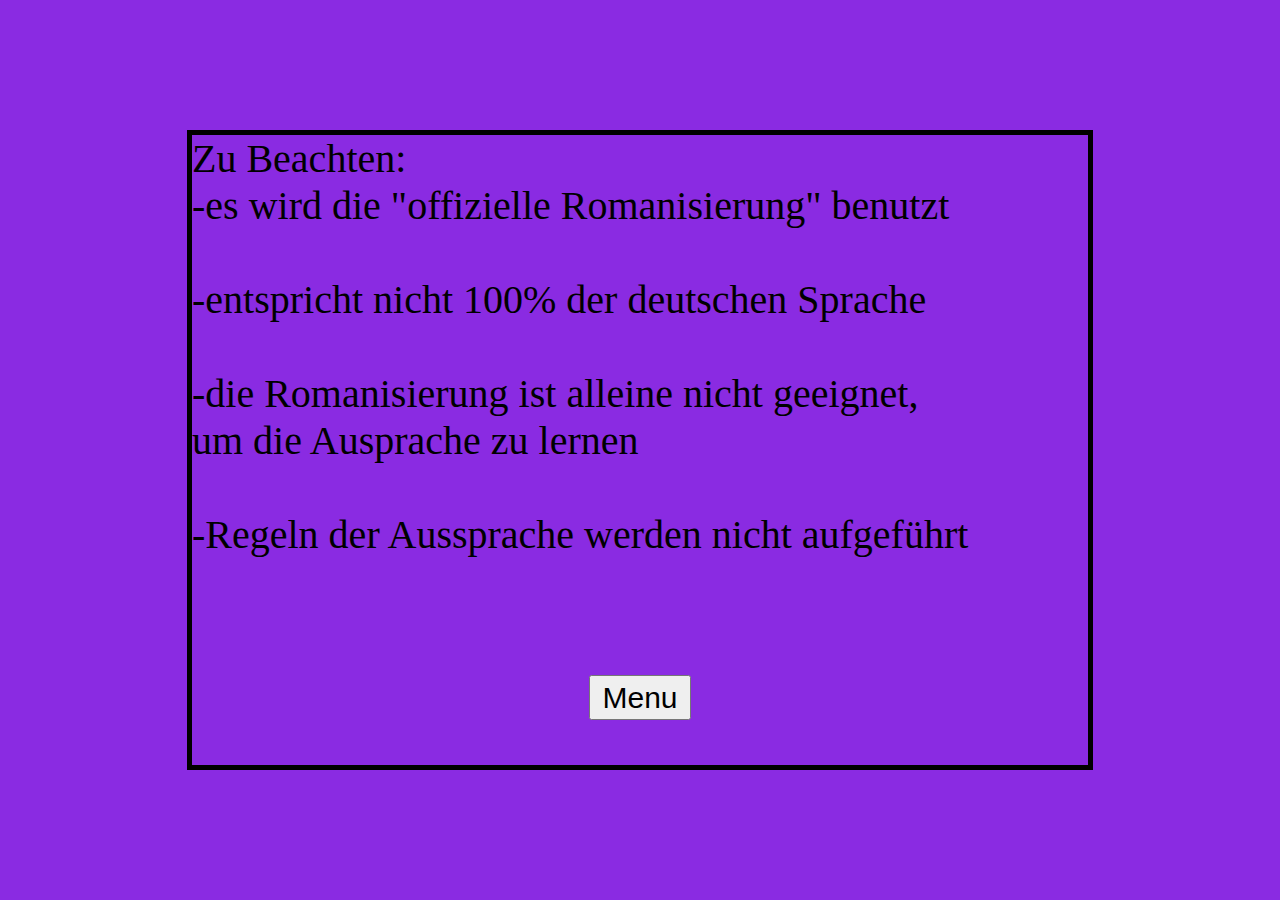
<file: index.html>
<!DOCTYPE html>
<html lang="en">
<head>
    <meta charset="UTF-8">
    <meta http-equiv="X-UA-Compatible" content="IE=edge">
    <meta name="viewport" content="width=device-width, initial-scale=1.0">
    <title>Hangeul</title>
    <link rel="stylesheet" href="ressources/css/style.css">
    <link rel="preconnect" href="https://fonts.googleapis.com">
    <link rel="preconnect" href="https://fonts.gstatic.com" crossorigin>
    <link href="https://fonts.googleapis.com/css2?family=Dancing+Script:wght@700&family=Oswald:wght@200;300;400;500;600;700&display=swap" rel="stylesheet">
    <link rel="manifest" href="manifest.webmanifest">
</head>
<body>
    <div class="menuContainer" id="menuContainer">
        <h1 class="header">Hangeul</h1>
        <div class="levelContainer">
            <h2 class="containerHeader">Level 1</h2>
            <div class="levelProgress">
                 <div id="levelOneLearnBar">
                    <div id="progressBarOneLearnFull">
                    </div>
                 </div>
            </div>
            <form action="/ressources/levelOneLearn/levelOneLearn.html">
                <button class="levelButton" class="learnButton" >Lerne das Alphabet</button>
            </form>
            <form name="levelOneQuizButton">
                <button class="levelButton" class="quizButton" id="levelOneQuizButtonNotAvailable">Quizze das Alphabet</button>
            </form>
        </div>
        <div class="levelContainer">
            <h2 class="containerHeader">Level 2</h2>
            <div class="levelProgress">
                 <div id="levelTwoLearnBar">
                    <div id="progressBarTwoLearnFull">
                    </div>
                </div>
            </div>
            <form name="levelTwoLearnButton">
              <button class="levelButton" class="learnButton">Lerne Länder kennen</button>  
            </form>
            <form name="levelTwoQuizButton">
                <button class="levelButton" class="quizButton" id="levelTwoQuizButtonNotAvailable">Quizze die Länder</button>
            </form>
        </div>
        <div class="levelContainer">
            <h2 class="containerHeader">Level 3</h2>
            <form name="levelThreeQuizButton">
                <button id="levelThreeButton" class="quizButton">Promi Quiz</button>
            </form>
        </div>
        <div id="rest">
            <div id="settings">
                <button id="settingsButton">
                    <img id="settingsImage" src="/ressources/images/Settings-64.png" alt="">
                </button>
                <button id="explainButton">
                    <img id="explainImage" src="/ressources/images/searchIcon.png" alt="">
                </button>
            </div>
        </div>
    </div>
    <div id="settingsContainer">
        <div id="header">
            <h1 id="textHeader">Settings</h1>
        </div>
        <div id="settingPossibilities">
            <div class="textField">
                Click to Reset all Scores:
            </div>
            <div id="resetScore" class="settingsButtonDisplay">
                <button id="resetScoreButton">
                    Reset
                </button>
            </div>
        </div>
        <div id="closeSettings">
            <button id="closeSettingsButton">Close</button>
        </div>
    </div>
    <div id="explanation">
        <div id="textField">
            Zu Beachten:<br>
            -es wird die "offizielle Romanisierung" benutzt <br>
            <br>
            -entspricht nicht 100% der deutschen Sprache <br>
            <br>
            -die Romanisierung ist alleine nicht geeignet, <br>
             um die Ausprache zu lernen <br>
             <br>
            -Regeln der Aussprache werden nicht aufgeführt <br> 
        </div>
        <div id="buttonMenuCont">
            <button id="backToMenu">Menu</button>
        </div>
    </div>
    <script src="ressources/common/main.js"></script>
</body>
</html>
</file>
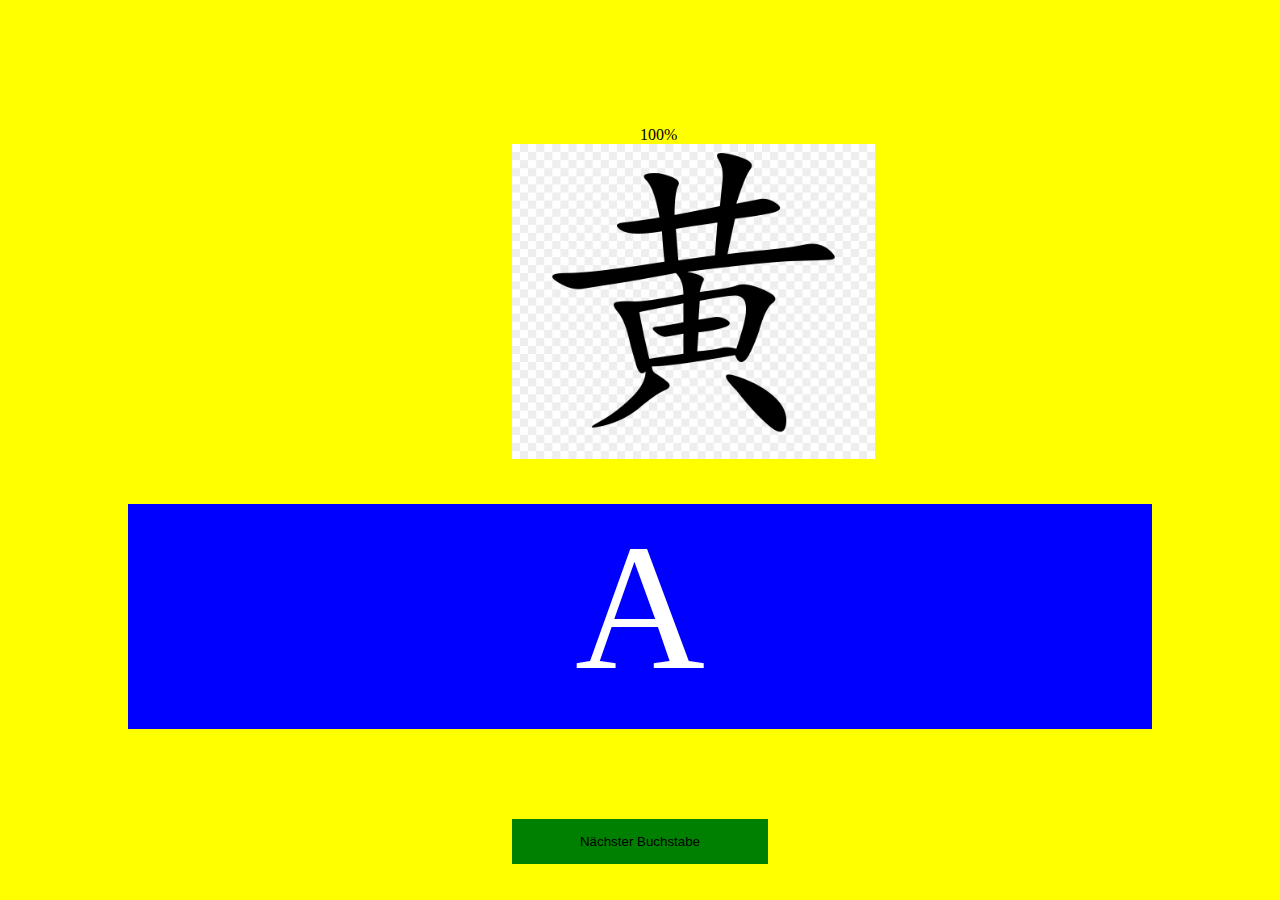
<file: ressources/levelOne/levelOneLearn.html>
<!DOCTYPE html>
<html lang="en">
<head>
    <meta charset="UTF-8">
    <meta http-equiv="X-UA-Compatible" content="IE=edge">
    <meta name="viewport" content="width=device-width, initial-scale=1.0">
    <title>Learn the Alphabet</title>
    <link rel="stylesheet" href="levelOneLearn.css">
</head>
<body>
    <div id="levelOneContainer">
        <div id="levelOneProgress">
            100%
        </div>
        <div id="koreanPart">
        <img class="image" src="images/alphabet/learn/a.jpg">
        </div>
        <div id="germanPart" class="hide">
            A
        </div>
        <button id="further">Nächster Buchstabe</button>
    </div>
</body>
</html>
</file>
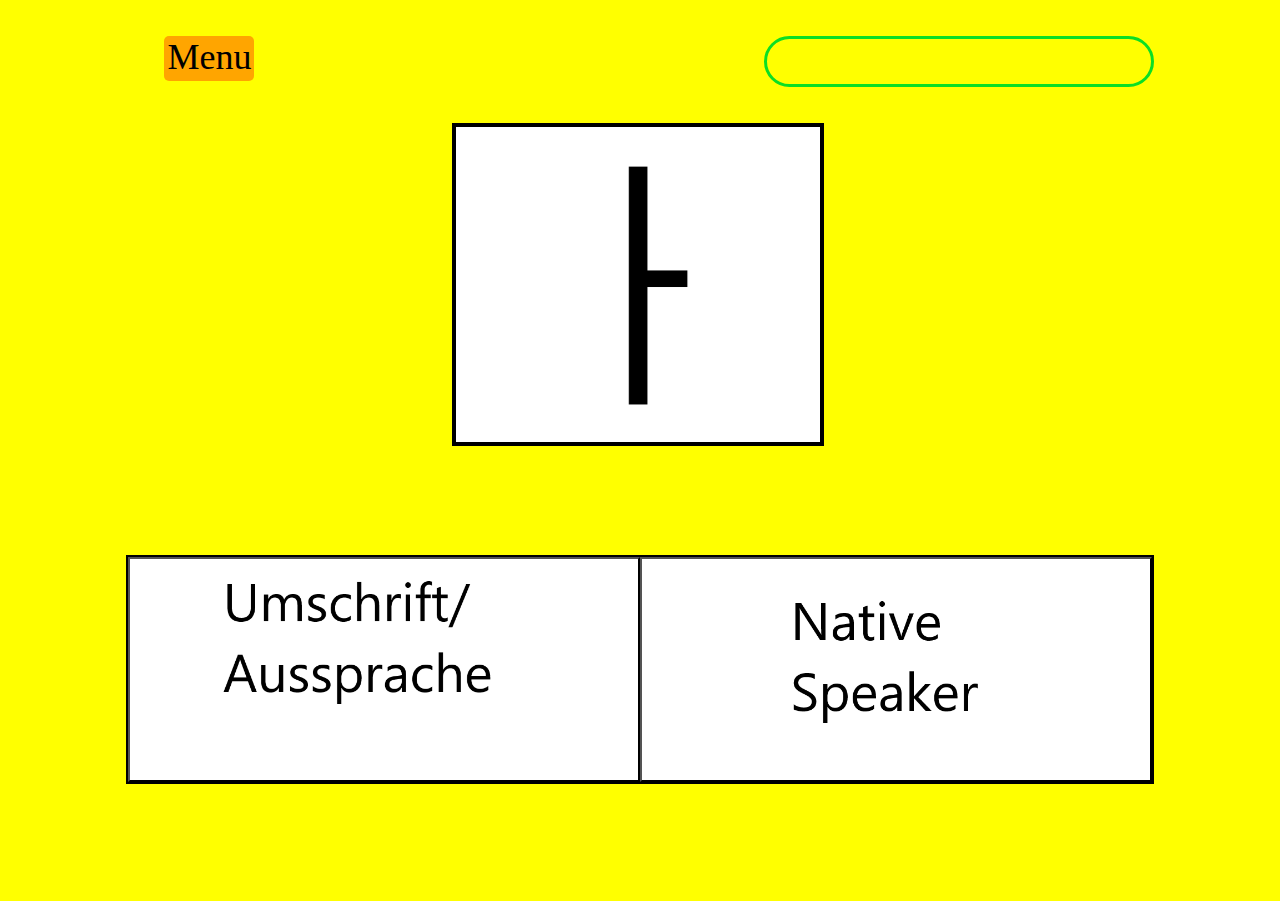
<file: ressources/levelOneLearn/levelOneLearn.html>
<!DOCTYPE html>
<html lang="en">
<head>
    <meta charset="UTF-8">
    <meta http-equiv="X-UA-Compatible" content="IE=edge">
    <meta name="viewport" content="width=device-width, initial-scale=1.0">
    <title>Learn the Alphabet</title>
    <link rel="stylesheet" href="levelOneLearn.css">
</head>
<body>
    <div id="levelOneContainer">
        <div id="hud">
            <a id="menu" href="/index.html">Menu</a>
            <div id="levelOneProgress">
                <div id="progressBar">
                    <div id="progressBarFull">
                    </div>
                </div>
            </div>
        </div>
        <div id="koreanPart">
        <img class="image" id="koreanImage" src="" alt="">
        </div>
        <div id="infoField">

        </div>
        <div id="germanPart" >
            <button class="showGerman" id="showGerman">
                <img class="showGermanImage" src="/ressources/levelOneLearn/images/vocalCalls.png" alt="">
            </button>
            <button class="showGerman" id="showGermanOne">
                <img class="showGermanImage" src="/ressources/levelOneLearn/images/nativeSpeaker.png" alt="">
            </button>
        </div>
        <div id="germanMeaning">
            <div class="germanThings">
                <img id="germanImage" src="" alt="">
            </div>
            <div class="germanThings">
                <button id="soundButton">
                    <img src="/ressources/images/sound.png" alt="">
                </button>
            </div>
        </div>
        <div id="buttonFurther">
            <button id="further">Next</button>
        </div>
    </div>
    <div id="newLevel">
        <div class="halfSize">
            <h1 id="headNewLevel">Level 1 Quiz freigeschaltet</h1>
        </div>
        <div class="halfSize">
            <button id="closeNewLevel">Close</button>
        </div>
    </div>
    <script src="/ressources/levelOneLearn/levelOneLearn.js"></script>
</body>
</html>
</file>
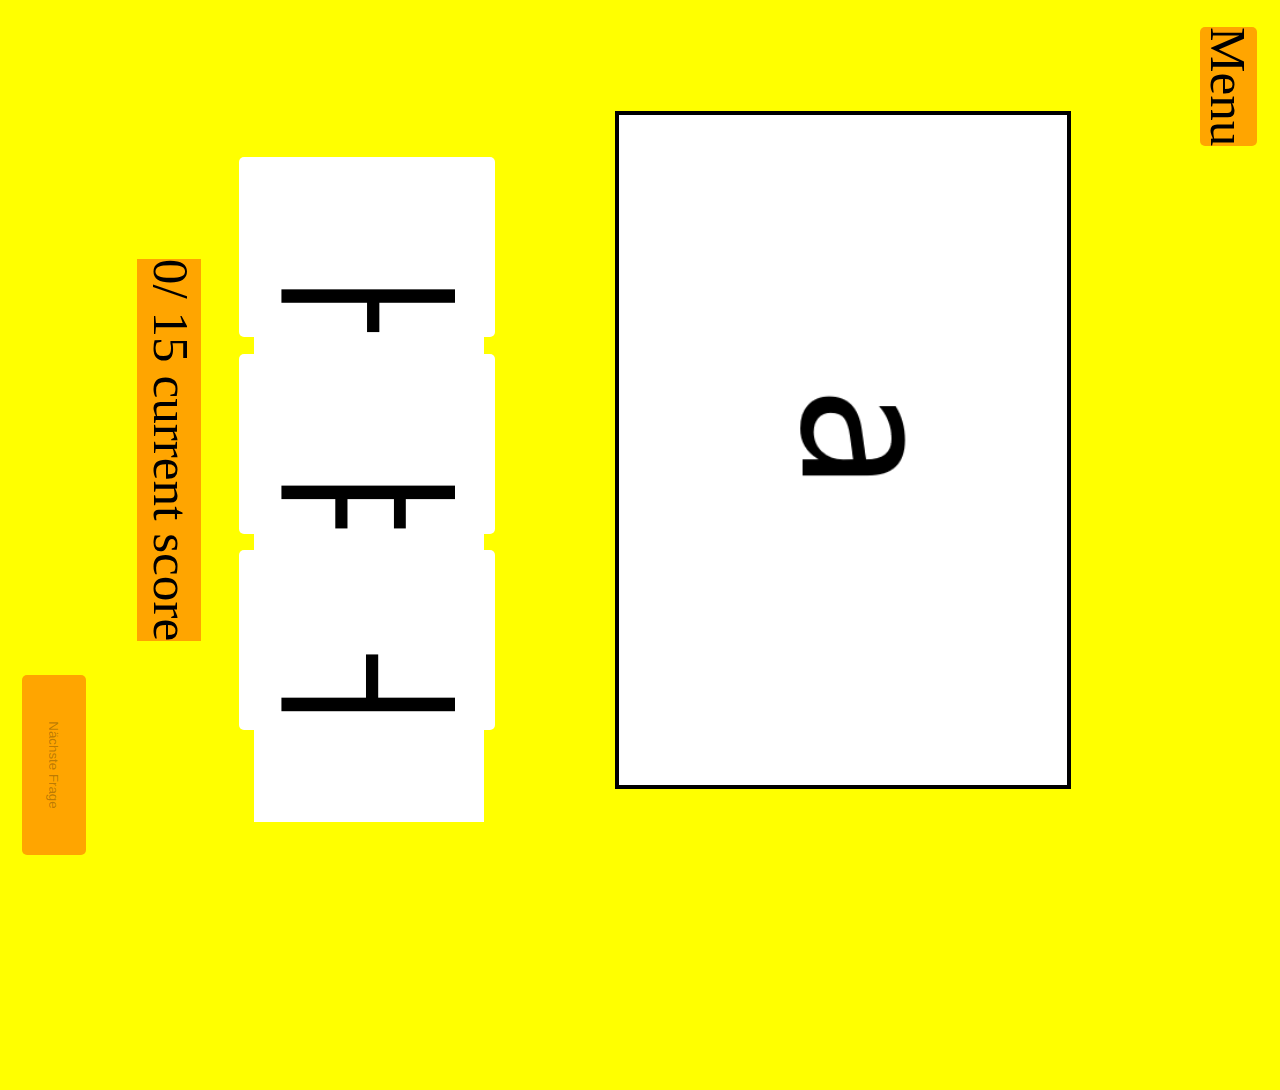
<file: ressources/levelOneQuiz/levelOneQuiz.html>
<!DOCTYPE html>
<html lang="en">
<head>
    <meta charset="UTF-8">
    <meta http-equiv="X-UA-Compatible" content="IE=edge">
    <meta name="viewport" content="width=device-width, initial-scale=1.0">
    <title>Alphabet Quiz</title>
    <link rel="stylesheet" href="levelOneQuiz.css">
</head>
<body>
    <div id="levelOneContainer">
        <a id="menu" href="/index.html">Menu</a>
        <div id="germanLetter">
            <img class="image" id="germanImage" src="/ressources/levelOneQuiz/images/korean/compoundVowels/Alphabet25.png">
        </div>
        <div id="koreanPossibilities">
            <div class="buttonGrid">
                <button class="button" id="answerOne">
                    <img id="answerOneButton" class="answerButton" src="/ressources/levelOneQuiz/images/korean/compoundVowels/Alphabet25.png" alt="">
                </button>
                <button id="answerTwo" class="button">
                    <img id="answerTwoButton" class="answerButton" src="/ressources/levelOneQuiz/images/korean/compoundVowels/Alphabet25.png" alt="">
                </button>
                <button class="button" id="answerThree">
                    <img id="answerThreeButton" class="answerButton" src="/ressources/levelOneQuiz/images/korean/compoundVowels/Alphabet25.png" alt="">
                </button>
            </div>
        </div>
        <div id="score">
            
        </div>
        <button id="further">Nächste Frage</button>
        <button id="end">Beenden</button>
    </div>
    <div id="quizStats">
        <div id="stats">
            <div id="scoreStatsDiv">
            <h1 id="scoreStats">Score</h1>
            </div>
            <div id="allStats">
                <h2 class="answer" id="correctAnswers">Correct Answers: 10</h2>
                <h2 class="answer" id="wrongAnswers">Wrong Answers: 5</h2>
                <h2 class="answer" id="totalAnswers">Total Answers: 15</h2>
                <h2 class="answer" id="result"></h2>
            </div>
            <a id="menuAfter" href="/index.html">Menu</a>
        </div>
    </div>
    <script src="/ressources/levelOneQuiz/levelOneQuiz.js"></script>
</body>
</html>
</file>
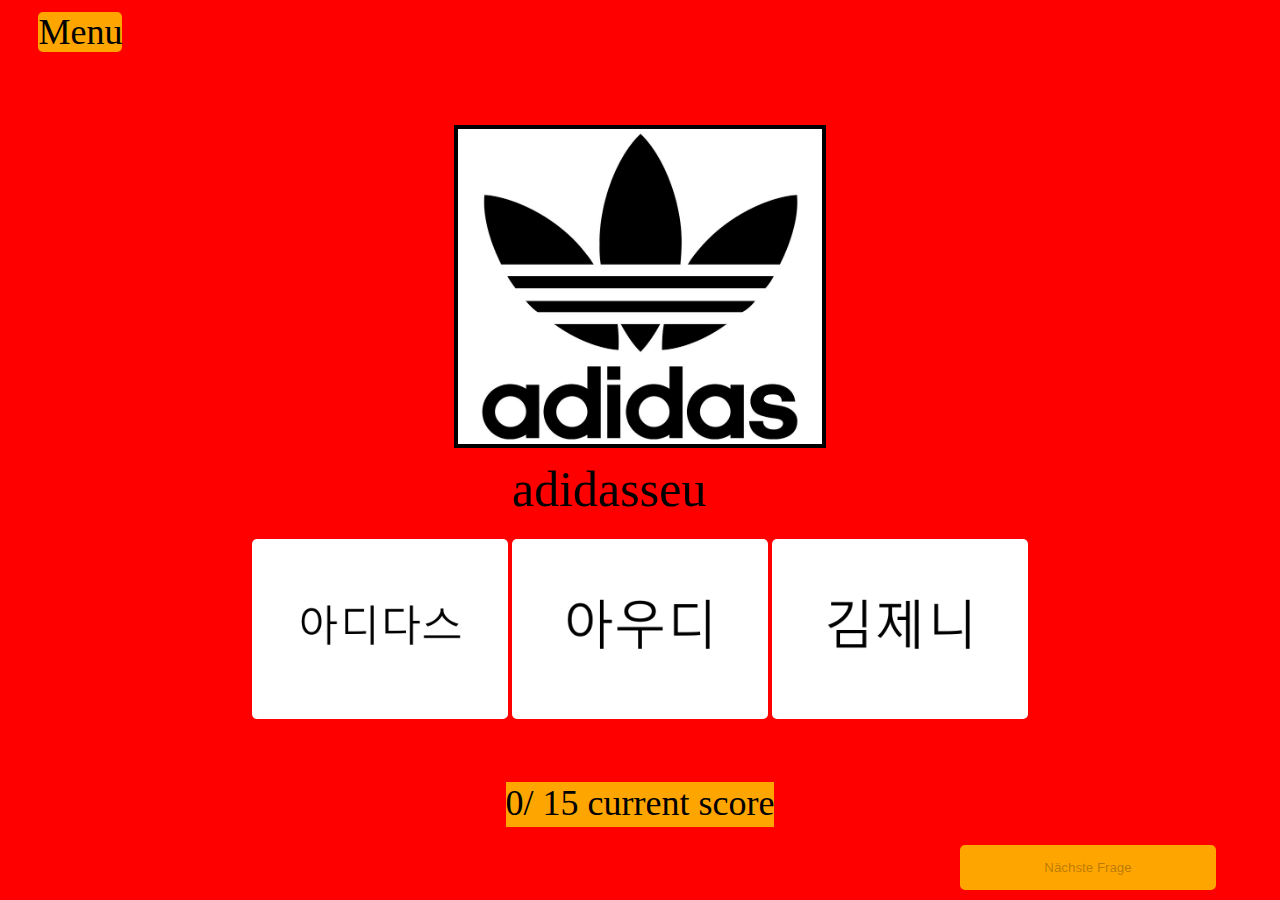
<file: ressources/levelThreeQuiz/levelThreeQuiz.html>
<!DOCTYPE html>
<html lang="en">
<head>
    <meta charset="UTF-8">
    <meta http-equiv="X-UA-Compatible" content="IE=edge">
    <meta name="viewport" content="width=device-width, initial-scale=1.0">
    <title>Alphabet Quiz</title>
    <link rel="stylesheet" href="levelTreeQuiz.css">
</head>
<body>
    <div id="levelThreeContainer">
        <a id="menu" href="/index.html">Menu</a>
        <div id="germanLetter">
            <img class="image" id="germanImage" src="">
        </div>
        <div id="infoField">
            <div id="infoText"></div>
        </div>
        <div id="koreanPossibilities">
            <div class="buttonGrid">
                <button class="button" id="answerOne">
                    <img id="answerOneButton" class="answerButton" src="" alt="">
                </button>
                <button id="answerTwo" class="button">
                    <img id="answerTwoButton" class="answerButton" src="" alt="">
                </button>
                <button class="button" id="answerThree">
                    <img id="answerThreeButton" class="answerButton" src="" alt="">
                </button>
            </div>
        </div>
        <div id="score">
            
        </div>
        <button id="further">Nächste Frage</button>
        <button id="end">Beenden</button>
    </div>
    <div id="quizStats">
        <div id="stats">
            <div id="scoreStatsDiv">
            <h1 id="scoreStats">Score</h1>
            </div>
            <div id="allStats">
                <h2 class="answer" id="correctAnswers"></h2>
                <h2 class="answer" id="wrongAnswers"></h2>
                <h2 class="answer" id="totalAnswers">Total Answers: 15</h2>
                <h2 class="answer" id="result"></h2>
            </div>
            <a id="menuAfter" href="/index.html">Menu</a>
        </div>
    </div>
    <script src="/ressources/levelThreeQuiz/levelThreeQuiz.js"></script>
</body>
</html>
</file>
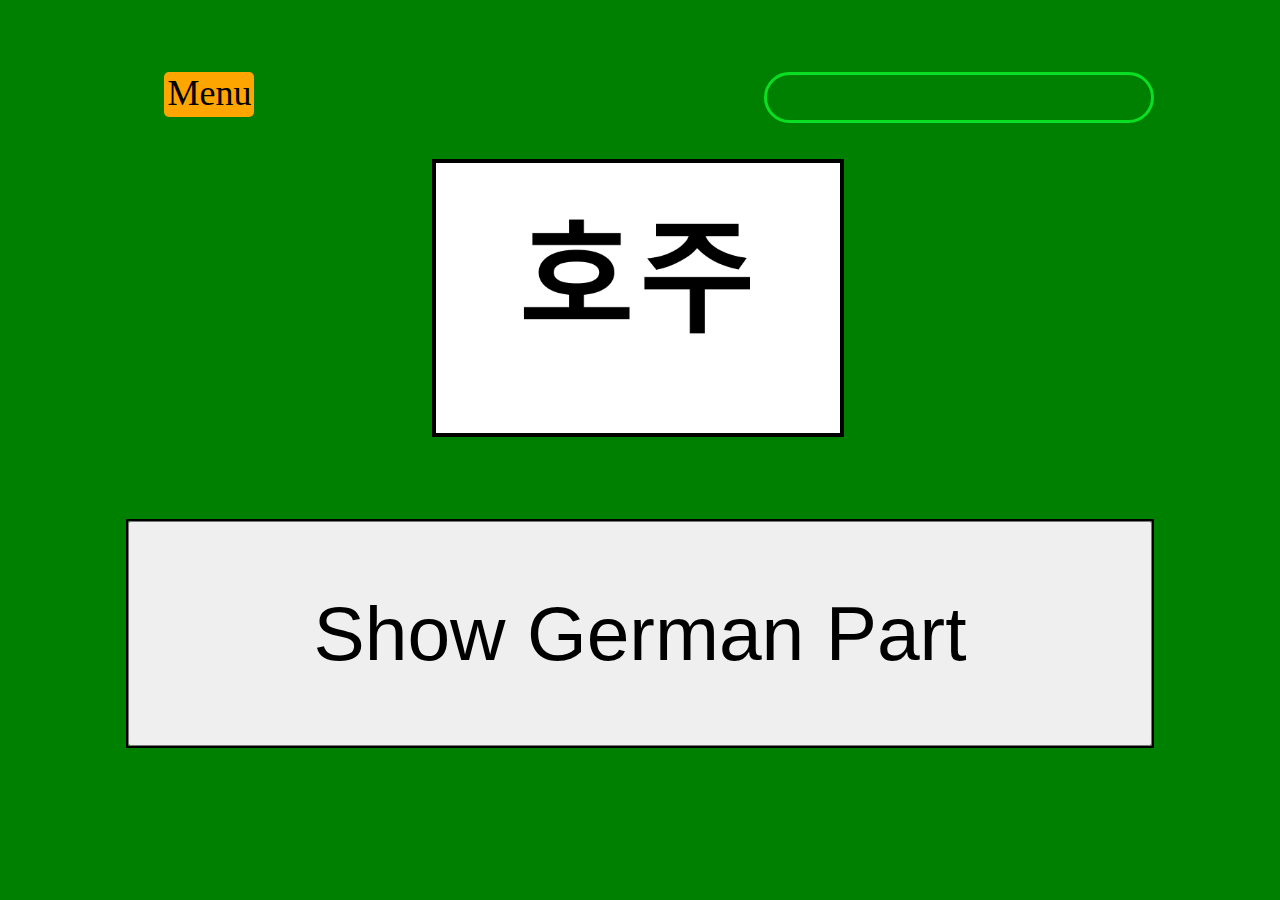
<file: ressources/levelTwoLearn/levelTwoLearn.html>
<!DOCTYPE html>
<html lang="en">
<head>
    <meta charset="UTF-8">
    <meta http-equiv="X-UA-Compatible" content="IE=edge">
    <meta name="viewport" content="width=device-width, initial-scale=1.0">
    <title>Learn some Phrases</title>
    <link rel="stylesheet" href="levelTwoLearn.css">
</head>
<body>
    <div id="rotate">
        <img src="/ressources/images/rotate.png" id="rotateImg">
        <h1>Bitte Drehen</h1>
    </div>
    <div id="levelTwoContainer">
        <div id="hud">
            <a id="menuTwoLearn" href="/index.html">Menu</a>
            <div id="levelOneProgress">
                <div id="progressBar">
                    <div id="progressBarFull">
                    </div>
                </div>
            </div>
        </div>
        <div id="koreanPart">
            <img class="image" id="koreanImage" src="/ressources/levelTwoLearn/images/australien.png" alt="">
        </div>
        <div id="germanPart" >
            <button id="showGerman">Show German Part</button>
        </div>
        <div id="germanMeaning">
            <div id="countryFlag">
            <img class="flagImage" id="flagCountry" src="/ressources/levelTwoLearn/images/flags/australien.png" alt="">
            </div>
            <div id="countryTextDiv">
                <div id="speakingVersion" class="countryText">
                </div>
                <div id="countryText" class="countryText">
                </div>
            </div>
        </div>
        <div id="buttonFurther">
        <button id="further">Next</button>
       </div>
    </div>
    <script src="/ressources/levelTwoLearn/levelTwoScript.js"></script>
</body>
</html>
</file>
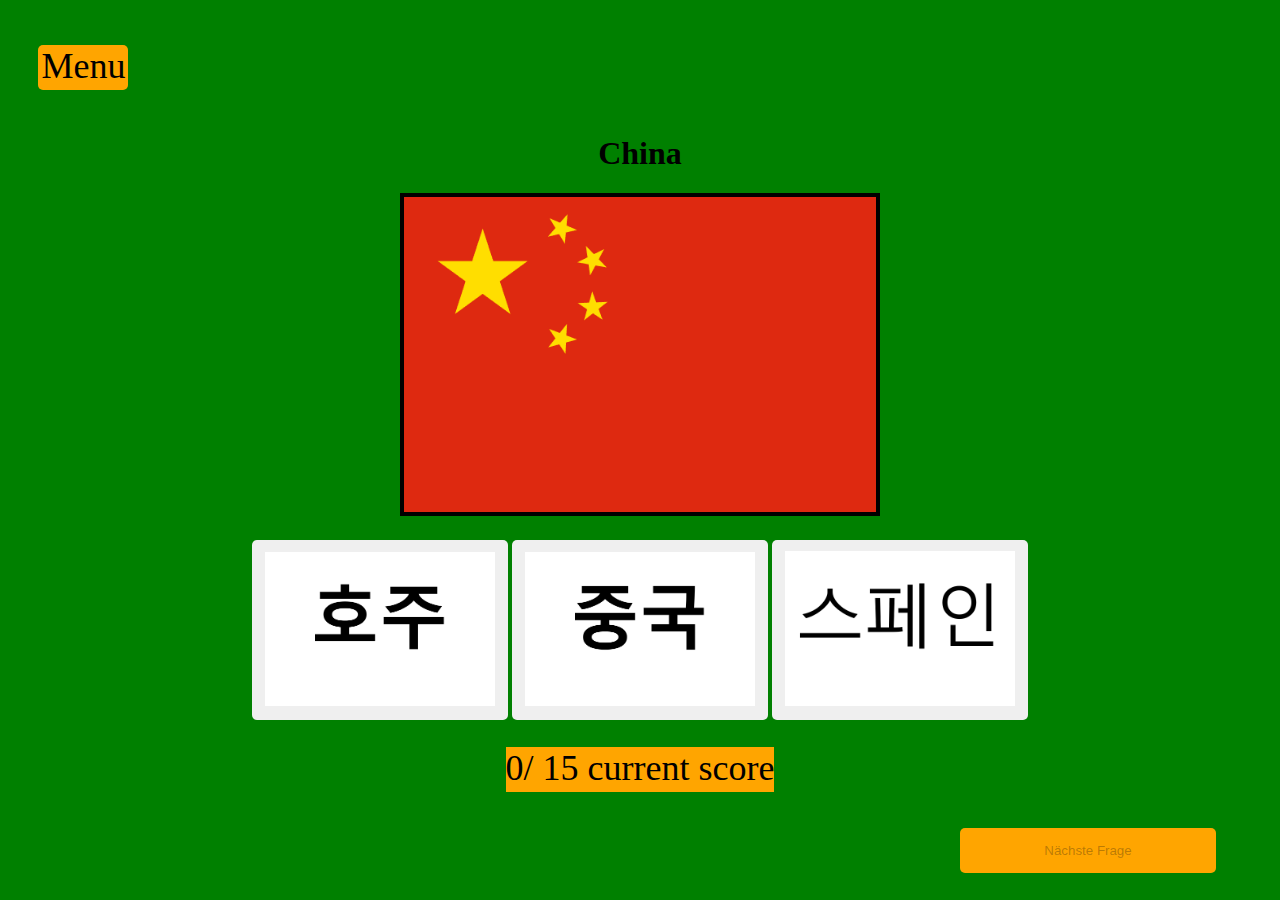
<file: ressources/levelTwoQuiz/levelTwoQuiz.html>
<!DOCTYPE html>
<html lang="en">
<head>
    <meta charset="UTF-8">
    <meta http-equiv="X-UA-Compatible" content="IE=edge">
    <meta name="viewport" content="width=device-width, initial-scale=1.0">
    <title>Phrases Quiz</title>
    <link rel="stylesheet" href="levelTwoQuiz.css">
</head>
<body>
    <div id="rotate">
        <img src="/ressources/images/rotate.png" id="rotateImg">
        <h1>Bitte Drehen</h1>
    </div>
    <div id="levelTwoContainer">
        <div id="hud">
            <a id="menu" href="/index.html">Menu</a>
            <div id="levelOneProgress">
            </div>
        </div>
        <div id="germanLetter">
            <h1 id="countryName"></h1>
            <img class="image" id="countryFlag" src="">
        </div>
        <div id="koreanPossibilities">
            <div class="buttonGrid">
                <button class="button" id="answerOne">
                    <img id="answerOneButton" class="answersImage" src="" alt="">
                </button>
                <button class="button" id="answerTwo">
                    <img id="answerTwoButton" class="answersImage" src="" alt="">
                </button>
                <button class="button" id="answerThree">
                    <img id="answerThreeButton" class="answersImage" src="" alt="">
                </button>
            </div>
        </div>
        <div id="score">
        </div>
        <button id="further">Nächste Frage</button>
        <button id="end">Beenden</button>
    </div>
    <div id="quizStats">
        <div id="stats">
            <div id="scoreStatsDiv">
            <h1 id="scoreStats">Score</h1>
            </div>
            <div id="allStats">
                <h2 class="answer" id="correctAnswers">Correct Answers: 10</h2>
                <h2 class="answer" id="wrongAnswers">Wrong Answers: 5</h2>
                <h2 class="answer" id="totalAnswers">Total Answers: 15</h2>
                <h2 class="answer" id="result"></h2>
            </div>
            <a id="menuAfter" href="/index.html">Menu</a>
        </div>
    </div>
    <script src="/ressources/levelTwoQuiz/levelTwoQuizScript.js"></script>
</body>
</html>
</file>
<file: ressources/css/style.css>
@media (min-width: 400px) and (max-width: 800px) {
    body {
        display: flex;
        width: 100vw;
        margin: 0;
        height: 100vh;
        overflow: hidden;
        justify-content: center;
        background-color: blueviolet;
    }
    
    .header {
        text-align: center;
        height: 13vh;
        margin-top: 0vh;
        margin-bottom: 6vh;
        font-size: 10vh;
        color: black;
        font-family: 'Oswald', sans-serif;
        text-decoration: underline black;
    }
    
    .levelContainer {
        height: 20vh;
        max-width: 80vw;
        margin: 2vh;
        border-radius: 10px;
        padding: 5px;
    }
    
    .containerHeader {
        text-align: center;
        font-size: 3vh;
        margin: 0;
    }
    
    .levelProgress {
        font-size: 2vh;
        width: 80vw;
        display: flex;
    }
    
    #levelOneLearnBar {
        width: 30vw;
        border: 2px solid black;
        margin-left: 5vw;
    }
    
    #progressBarOneLearnFull {
        width: 0%;
        height: 100%;
        background-color: rgb(11,223,36);
    }
    
    #levelTwoLearnBar {
        width: 30vw;
        border: 2px solid black;
        margin-left: 5vw;
    }
    
    #progressBarTwoLearnFull {
        width: 0%;
        height: 100%;
        background-color: rgb(11,223,36);
    }
    
    .levelButton {
        width: 39vw;
        height: 13vh;
        display: inline-block;
        background-color: white;
        border-radius: 10px;
    }
    
    form{
        width: 39vw;
        height: 13vh;
        display: inline-block;
        border-radius: 10px;
        justify-content: space-between;
    }
    
    .progressBarThree {
        width: 30vw;
        background-color: green;
        border: 2px solid black;
        margin-left: 25vw;
    }
    
    #levelThreeButton {
        width: 78vw;
        height: 13vh;
        display: inline-block;
        background-color: white;
        border-radius: 10px;
    }

    #settingsButton {
        background-color: blueviolet;
        margin-left: 3vh;
    }

    #settingsImage{
        max-width: 12vw;
        max-height: 7vh;
    }

    #explainButton {
        background-color: blueviolet;
        float: right;
        margin-right: 3vh;
    }

    #explainImage{
        max-width: 12vw;
        max-height: 7vh;
    }

    #settingsContainer {
        display: none;
        height: 70vh;
        width: 60vw;
        align-self: center;
        border-radius: 5px;
        border: 2px solid black;
    }

    #header {
        font-size: 20px;
        display: flex;
        justify-content: center;
    }

    #textHeader {
        border-bottom: 2px solid black;
    }

    #settingPossibilities {
        display: grid;
        grid-template-columns: repeat(2, 30vw);
    }

    .textField{
        width: 30vw;
        font-size: 20px;
    }

    .settingsButtonDisplay {
        width: 30vw;
        display: flex;
        justify-content: flex-end;
    }

    #resetScoreButton{
        margin-right: 3vw;
        background-color: grey;
    }

    #closeSettings {
        display: flex;
        justify-content: center;
        margin-top: 40vh;
        margin-bottom: 25vh;
    }
    
    #closeSettingsButton {
        height: 5vh;
        width: fit-content;
        background-color: gray;
    }
    #explanation {
        height: 70vh;
        width: 70vw;
        border: 5px solid black;
        display: none;
        align-self: center;
        font-size: 25px;
    }

    #textField {
        width: 70vw;
        height: 60vh;
    }

    #buttonMenuCont {
        width: 70vw;
        height: 10vh;
        display: flex;
        justify-content: center;
    }

    #backToMenu {
        height: 5vh;
        width: 13vw;
        font-size: 15px;
    }
}

@media (min-width: 320px) and (max-width: 400px) {
    body {
        display: flex;
        width: 100vw;
        margin: 0;
        height: 100vh;
        overflow: hidden;
        justify-content: center;
        background-color: blueviolet;
    }
    
    .header {
        text-align: center;
        height: 13vh;
        margin-top: 0vh;
        margin-bottom: 6vh;
        font-size: 10vh;
        color: black;
        font-family: 'Oswald', sans-serif;
        text-decoration: underline black;
    }
    
    .levelContainer {
        height: 20vh;
        max-width: 80vw;
        margin: 2vh;
        border-radius: 10px;
        padding: 5px;
    }
    
    .containerHeader {
        text-align: center;
        font-size: 3vh;
        margin: 0;
    }
    
    .levelProgress {
        font-size: 2vh;
        width: 80vw;
        display: flex;
    }
    
    #levelOneLearnBar {
        width: 30vw;
        border: 2px solid black;
        margin-left: 5vw;
    }
    
    #progressBarOneLearnFull {
        width: 0%;
        height: 100%;
        background-color: rgb(11,223,36);
    }
    
    #levelTwoLearnBar {
        width: 30vw;
        border: 2px solid black;
        margin-left: 5vw;
    }
    
    #progressBarTwoLearnFull {
        width: 0%;
        height: 100%;
        background-color: rgb(11,223,36);
    }
    
    .levelButton {
        width: 39vw;
        height: 13vh;
        display: inline-block;
        background-color: white;
        border-radius: 10px;
        font-size: 1.7vh;
    }
    
    form{
        width: 39vw;
        height: 13vh;
        display: inline-block;
        border-radius: 10px;
        justify-content: space-between;
    }
    
    .progressBarThree {
        width: 30vw;
        background-color: green;
        border: 2px solid black;
        margin-left: 25vw;
    }
    
    #levelThreeButton {
        width: 78vw;
        height: 13vh;
        display: inline-block;
        background-color: white;
        border-radius: 10px;
    }

    #settingsButton {
        background-color: blueviolet;
        margin-left: 3vh;
    }

    #settingsImage{
        max-width: 12vw;
        max-height: 7vh;
    }

    #explainButton {
        background-color: blueviolet;
        float: right;
        margin-right: 3vh;
    }

    #explainImage{
        max-width: 12vw;
        max-height: 7vh;
    }

    #settingsContainer {
        display: none;
        height: 70vh;
        width: 60vw;
        align-self: center;
        border-radius: 5px;
        border: 2px solid black;
    }

    #header {
        font-size: 20px;
        display: flex;
        justify-content: center;
    }

    #textHeader {
        border-bottom: 2px solid black;
    }

    #settingPossibilities {
        display: grid;
        grid-template-columns: repeat(2, 30vw);
    }

    .textField{
        width: 30vw;
        font-size: 20px;
    }

    .settingsButtonDisplay {
        width: 30vw;
        display: flex;
        justify-content: flex-end;
    }

    #resetScoreButton{
        margin-right: 3vw;
        background-color: grey;
    }

    #closeSettings {
        display: flex;
        justify-content: center;
        margin-top: 30vh;
    }
    
    #closeSettingsButton {
        height: 5vh;
        width: fit-content;
        background-color: gray;
    }

    #explanation {
        height: 70vh;
        width: 70vw;
        border: 5px solid black;
        display: none;
        align-self: center;
        font-size: 15px;
    }

    #textField {
        width: 70vw;
        height: 60vh;
    }

    #buttonMenuCont {
        width: 70vw;
        height: 10vh;
        display: flex;
        justify-content: center;
    }

    #backToMenu {
        height: 5vh;
        width: 16vw;
        font-size: 15px;
    }
}

@media (min-width: 800px) and (max-width: 1180px) {
    body {
        display: flex;
        width: 100vw;
        margin: 0;
        height: 100vh;
        overflow: hidden;
        justify-content: center;
        background-color: blueviolet;
    }
    
    .header {
        text-align: center;
        height: 13vh;
        margin-top: 0vh;
        margin-bottom: 6vh;
        font-size: 10vh;
        color: black;
        font-family: 'Oswald', sans-serif;
        text-decoration: underline black;
    }
    
    .levelContainer {
        height: 20vh;
        max-width: 80vw;
        margin: 2vh;
        border-radius: 10px;
        padding: 5px;
    }
    
    .containerHeader {
        text-align: center;
        font-size: 4vh;
        margin: 0;
    }
    
    .levelProgress {
        font-size: 2vh;
        width: 80vw;
        display: flex;
    }
    
    #levelOneLearnBar {
        width: 30vw;
        border: 2px solid black;
        margin-left: 5vw;
    }
    
    #progressBarOneLearnFull {
        width: 0%;
        height: 100%;
        background-color: rgb(11,223,36);
    }
    
    #levelTwoLearnBar {
        width: 30vw;
        border: 2px solid black;
        margin-left: 5vw;
    }
    
    #progressBarTwoLearnFull {
        width: 0%;
        height: 100%;
        background-color: rgb(11,223,36);
    }
    
    .levelButton {
        width: 39vw;
        height: 13vh;
        display: inline-block;
        background-color: white;
        border-radius: 10px;
        font-size: 3vh;
    }
    
    form{
        width: 39vw;
        height: 13vh;
        display: inline-block;
        border-radius: 10px;
        justify-content: space-between;
    }
    
    .progressBarThree {
        width: 30vw;
        background-color: green;
        border: 2px solid black;
        margin-left: 25vw;
    }
    
    #levelThreeButton {
        width: 78vw;
        height: 13vh;
        display: inline-block;
        background-color: white;
        border-radius: 10px;
        font-size: 3vh;
    }

    #settingsButton {
        background-color: blueviolet;
        margin-left: 3vh;
    }

    #settingsImage{
        max-width: 12vw;
        max-height: 7vh;
    }

    #explainButton {
        background-color: blueviolet;
        float: right;
        margin-right: 3vh;
    }

    #explainImage{
        max-width: 12vw;
        max-height: 7vh;
    }

    #settingsContainer {
        display: none;
        height: 70vh;
        width: 60vw;
        align-self: center;
        border-radius: 5px;
        border: 2px solid black;
    }

    #header {
        font-size: 20px;
        display: flex;
        justify-content: center;
    }

    #textHeader {
        border-bottom: 2px solid black;
    }

    #settingPossibilities {
        display: grid;
        grid-template-columns: repeat(2, 30vw);
    }

    .textField{
        width: 30vw;
        font-size: 30px;
    }

    .settingsButtonDisplay {
        width: 30vw;
        display: flex;
        justify-content: flex-end;
    }

    #resetScoreButton{
        margin-right: 3vw;
        background-color: grey;
    }

    #closeSettings {
        display: flex;
        justify-content: center;
        margin-top: 40vh;
    }
    
    #closeSettingsButton {
        height: 5vh;
        width: fit-content;
        background-color: gray;
    }
    #explanation {
        height: 70vh;
        width: 70vw;
        border: 5px solid black;
        display: none;
        align-self: center;
        font-size: 30px;
    }

    #textField {
        width: 70vw;
        height: 60vh;
    }

    #buttonMenuCont {
        width: 70vw;
        height: 10vh;
        display: flex;
        justify-content: center;
    }

    #backToMenu {
        height: 5vh;
        width: 15vw;
        font-size: 30px;
    }
}

@media (min-width: 1180px) and (max-width: 1380px) {
    body {
        display: flex;
        width: 100vw;
        margin: 0;
        height: 100vh;
        overflow: hidden;
        justify-content: center;
        background-color: blueviolet;
    }
    
    .menuContainer {
        display: block;
    }

    .header {
        text-align: center;
        height: 13vh;
        margin-top: 0vh;
        margin-bottom: 6vh;
        font-size: 10vh;
        color: black;
        font-family: 'Oswald', sans-serif;
        text-decoration: underline black;
    }
    
    .levelContainer {
        height: 20vh;
        max-width: 80vw;
        margin: 2vh;
        border-radius: 10px;
        padding: 5px;
    }
    
    .containerHeader {
        text-align: center;
        font-size: 4vh;
        margin: 0;
    }
    
    .levelProgress {
        font-size: 2vh;
        width: 80vw;
        display: flex;
    }
    
    #levelOneLearnBar {
        width: 30vw;
        border: 2px solid black;
        margin-left: 5vw;
    }
    
    #progressBarOneLearnFull {
        width: 0%;
        height: 100%;
        background-color: rgb(11,223,36);
    }
    
    #levelTwoLearnBar {
        width: 30vw;
        border: 2px solid black;
        margin-left: 5vw;
    }
    
    #progressBarTwoLearnFull {
        width: 0%;
        height: 100%;
        background-color: rgb(11,223,36);
    }
    
    .levelButton {
        width: 39vw;
        height: 13vh;
        display: inline-block;
        background-color: white;
        border-radius: 10px;
        font-size: 2.5vh;
    }
    
    form{
        width: 39vw;
        height: 13vh;
        display: inline-block;
        border-radius: 10px;
        justify-content: space-between;
    }
    
    .progressBarThree {
        width: 30vw;
        background-color: green;
        border: 2px solid black;
        margin-left: 25vw;
    }
    
    #levelThreeButton {
        width: 78vw;
        height: 13vh;
        display: inline-block;
        background-color: white;
        border-radius: 10px;
        font-size: 2.5vh;
    }

    #settingsButton {
        background-color: blueviolet;
        margin-left: 3vh;
    }

    #settingsImage{
        max-width: 12vw;
        max-height: 7vh;
    }

    #explainButton {
        background-color: blueviolet;
        float: right;
        margin-right: 3vh;
    }

    #explainImage{
        max-width: 12vw;
        max-height: 7vh;
    }

    #settingsContainer {
        display: none;
        height: 70vh;
        width: 60vw;
        align-self: center;
        border-radius: 5px;
        border: 2px solid black;
    }

    #header {
        font-size: 20px;
        display: flex;
        justify-content: center;
    }

    #textHeader {
        border-bottom: 2px solid black;
    }

    #settingPossibilities {
        display: grid;
        grid-template-columns: repeat(2, 30vw);
    }

    .textField{
        width: 30vw;
        font-size: 40px;
    }

    .settingsButtonDisplay {
        width: 30vw;
        display: flex;
        justify-content: flex-end;
    }

    #resetScoreButton{
        margin-right: 3vw;
        background-color: grey;
        font-size: 20px;
    }

    #closeSettings {
        display: flex;
        justify-content: center;
        margin-top: 40vh;
    }
    
    #closeSettingsButton {
        height: 5vh;
        width: fit-content;
        background-color: gray;
        font-size: 20px;
    }
    #explanation {
        height: 70vh;
        width: 70vw;
        border: 5px solid black;
        display: none;
        align-self: center;
        font-size: 40px;
    }

    #textField {
        width: 70vw;
        height: 60vh;
    }

    #buttonMenuCont {
        width: 70vw;
        height: 10vh;
        display: flex;
        justify-content: center;
    }

    #backToMenu {
        height: 5vh;
        width: 8vw;
        font-size: 30px;
    }
}

/* This is for iPad pro Users*/
@media (width: 1024px) and (height: 1366px) {
    body {
        display: flex;
        width: 100vw;
        margin: 0;
        height: 100vh;
        overflow: hidden;
        justify-content: center;
        background-color: blueviolet;
    }
    
    .header {
        text-align: center;
        height: 13vh;
        margin-top: 0vh;
        margin-bottom: 6vh;
        font-size: 10vh;
        color: black;
        font-family: 'Oswald', sans-serif;
        text-decoration: underline black;
    }
    
    .levelContainer {
        height: 20vh;
        max-width: 80vw;
        margin: 2vh;
        border-radius: 10px;
        padding: 5px;
    }
    
    .containerHeader {
        text-align: center;
        font-size: 4vh;
        margin: 0;
    }
    
    .levelProgress {
        font-size: 2vh;
        width: 80vw;
        display: flex;
    }
    
    #levelOneLearnBar {
        width: 30vw;
        border: 2px solid black;
        margin-left: 5vw;
    }
    
    #progressBarOneLearnFull {
        width: 0%;
        height: 100%;
        background-color: rgb(11,223,36);
    }
    
    #levelTwoLearnBar {
        width: 30vw;
        border: 2px solid black;
        margin-left: 5vw;
    }
    
    #progressBarTwoLearnFull {
        width: 0%;
        height: 100%;
        background-color: rgb(11,223,36);
    }
    
    .levelButton {
        width: 39vw;
        height: 13vh;
        display: inline-block;
        background-color: white;
        border-radius: 10px;
        font-size: 2.5vh;
    }
    
    form{
        width: 39vw;
        height: 13vh;
        display: inline-block;
        border-radius: 10px;
        justify-content: space-between;
    }
    
    .progressBarThree {
        width: 30vw;
        background-color: green;
        border: 2px solid black;
        margin-left: 25vw;
    }
    
    #levelThreeButton {
        width: 78vw;
        height: 13vh;
        display: inline-block;
        background-color: white;
        border-radius: 10px;
        font-size: 2.5vh;
    }

    #settingsButton {
        background-color: blueviolet;
        margin-left: 3vh;
    }

    #settingsImage{
        max-width: 12vw;
        max-height: 7vh;
    }

    #explainButton {
        background-color: blueviolet;
        float: right;
        margin-right: 3vh;
    }

    #explainImage{
        max-width: 12vw;
        max-height: 7vh;
    }

    #settingsContainer {
        display: none;
        height: 70vh;
        width: 60vw;
        align-self: center;
        border-radius: 5px;
        border: 2px solid black;
    }

    #header {
        font-size: 20px;
        display: flex;
        justify-content: center;
    }

    #textHeader {
        border-bottom: 2px solid black;
    }

    #settingPossibilities {
        display: grid;
        grid-template-columns: repeat(2, 30vw);
    }

    .textField{
        width: 30vw;
        font-size: 40px;
    }

    .settingsButtonDisplay {
        width: 30vw;
        display: flex;
        justify-content: flex-end;
    }

    #resetScoreButton{
        margin-right: 3vw;
        background-color: grey;
        width: 8vw;
        font-size: 20px;
    }

    #closeSettings {
        display: flex;
        justify-content: center;
        margin-top: 40vh;
    }
    
    #closeSettingsButton {
        height: 5vh;
        width: 12vw;
        background-color: gray;
        font-size: 20px;
    }
    #explanation {
        height: 70vh;
        width: 70vw;
        border: 5px solid black;
        display: none;
        align-self: center;
        font-size: 40px;
    }

    #textField {
        width: 70vw;
        height: 60vh;
    }

    #buttonMenuCont {
        width: 70vw;
        height: 10vh;
        display: flex;
        justify-content: center;
    }

    #backToMenu {
        height: 5vh;
        width: 8vw;
        font-size: 30px;
    }
}

/* This is for Galaxy Fold Users*/
@media (width: 280px) and (height: 653px) {
    body {
        display: flex;
        width: 100vw;
        margin: 0;
        height: 100vh;
        overflow: hidden;
        justify-content: center;
        background-color: blueviolet;
    }
    
    .header {
        text-align: center;
        height: 13vh;
        margin-top: 0vh;
        margin-bottom: 6vh;
        font-size: 10vh;
        color: black;
        font-family: 'Oswald', sans-serif;
        text-decoration: underline black;
    }
    
    .levelContainer {
        height: 20vh;
        max-width: 80vw;
        margin: 2vh;
        border-radius: 10px;
        padding: 5px;
    }
    
    .containerHeader {
        text-align: center;
        font-size: 4vh;
        margin: 0;
    }
    
    .levelProgress {
        font-size: 2vh;
        width: 80vw;
        display: flex;
    }
    
    #levelOneLearnBar {
        width: 30vw;
        border: 2px solid black;
        margin-left: 5vw;
    }
    
    #progressBarOneLearnFull {
        width: 0%;
        height: 100%;
        background-color: rgb(11,223,36);
    }
    
    #levelTwoLearnBar {
        width: 30vw;
        border: 2px solid black;
        margin-left: 5vw;
    }
    
    #progressBarTwoLearnFull {
        width: 0%;
        height: 100%;
        background-color: rgb(11,223,36);
    }
    
    .levelButton {
        width: 39vw;
        height: 13vh;
        display: inline-block;
        background-color: white;
        border-radius: 10px;
        font-size: 2vh;
    }
    
    form{
        width: 39vw;
        height: 13vh;
        display: inline-block;
        border-radius: 10px;
        justify-content: space-between;
    }
    
    .progressBarThree {
        width: 30vw;
        background-color: green;
        border: 2px solid black;
        margin-left: 25vw;
    }
    
    #levelThreeButton {
        width: 78vw;
        height: 13vh;
        display: inline-block;
        background-color: white;
        border-radius: 10px;
        font-size: 2.5vh;
    }

    #settingsButton {
        background-color: blueviolet;
        margin-left: 3vh;
    }

    #settingsImage{
        max-width: 12vw;
        max-height: 7vh;
    }

    #explainButton {
        background-color: blueviolet;
        float: right;
        margin-right: 3vh;
    }

    #explainImage{
        max-width: 12vw;
        max-height: 7vh;
    }

    #settingsContainer {
        display: none;
        height: 70vh;
        width: 60vw;
        align-self: center;
        border-radius: 5px;
        border: 2px solid black;
    }

    #header {
        font-size: 20px;
        display: flex;
        justify-content: center;
    }

    #textHeader {
        border-bottom: 2px solid black;
    }

    #settingPossibilities {
        display: grid;
        grid-template-columns: repeat(2, 30vw);
    }

    .textField{
        width: 30vw;
        font-size: 20px;
    }

    .settingsButtonDisplay {
        width: 30vw;
        display: flex;
        justify-content: flex-end;
    }

    #resetScoreButton{
        margin-right: 3vw;
        background-color: grey;
    }

    #closeSettings {
        display: flex;
        justify-content: center;
        margin-top: 35vh;
    }
    
    #closeSettingsButton {
        height: 5vh;
        width: fit-content;
        background-color: gray;
    }

    #explanation {
        height: 70vh;
        width: 70vw;
        border: 5px solid black;
        display: none;
        align-self: center;
        font-size: 10px;
    }

    #textField {
        width: 70vw;
        height: 60vh;
    }

    #buttonMenuCont {
        width: 70vw;
        height: 10vh;
        display: flex;
        justify-content: center;
    }

    #backToMenu {
        height: 5vh;
        width: 15vw;
        font-size: 10px;
    }
}

/* This is for iPhone X Users*/
@media (width: 375px) and (height: 812px) {
    body {
        display: flex;
        width: 100vw;
        margin: 0;
        height: 100vh;
        overflow: hidden;
        justify-content: center;
        background-color: blueviolet;
    }
    
    .header {
        text-align: center;
        height: 13vh;
        margin-top: 0vh;
        margin-bottom: 6vh;
        font-size: 10vh;
        color: black;
        font-family: 'Oswald', sans-serif;
        text-decoration: underline black;
    }
    
    .levelContainer {
        height: 20vh;
        max-width: 80vw;
        margin: 2vh;
        border-radius: 10px;
        padding: 5px;
    }
    
    .containerHeader {
        text-align: center;
        font-size: 4vh;
        margin: 0;
    }
    
    .levelProgress {
        font-size: 2vh;
        width: 80vw;
        display: flex;
    }
    
    #levelOneLearnBar {
        width: 30vw;
        border: 2px solid black;
        margin-left: 5vw;
    }
    
    #progressBarOneLearnFull {
        width: 0%;
        height: 100%;
        background-color: rgb(11,223,36);
    }
    
    #levelTwoLearnBar {
        width: 30vw;
        border: 2px solid black;
        margin-left: 5vw;
    }
    
    #progressBarTwoLearnFull {
        width: 0%;
        height: 100%;
        background-color: rgb(11,223,36);
    }
    
    .levelButton {
        width: 39vw;
        height: 13vh;
        display: inline-block;
        background-color: white;
        border-radius: 10px;
        font-size: 2vh;
    }
    
    form{
        width: 39vw;
        height: 13vh;
        display: inline-block;
        border-radius: 10px;
        justify-content: space-between;
    }
    
    .progressBarThree {
        width: 30vw;
        background-color: green;
        border: 2px solid black;
        margin-left: 25vw;
    }
    
    #levelThreeButton {
        width: 78vw;
        height: 13vh;
        display: inline-block;
        background-color: white;
        border-radius: 10px;
        font-size: 2.5vh;
    }

    #settingsButton {
        background-color: blueviolet;
        margin-left: 3vh;
    }

    #settingsImage{
        max-width: 12vw;
        max-height: 7vh;
    }

    #explainButton {
        background-color: blueviolet;
        float: right;
        margin-right: 3vh;
    }

    #explainImage{
        max-width: 12vw;
        max-height: 7vh;
    }

    #settingsContainer {
        display: none;
        height: 70vh;
        width: 60vw;
        align-self: center;
        border-radius: 5px;
        border: 2px solid black;
    }

    #header {
        font-size: 20px;
        display: flex;
        justify-content: center;
    }

    #textHeader {
        border-bottom: 2px solid black;
    }

    #settingPossibilities {
        display: grid;
        grid-template-columns: repeat(2, 30vw);
    }

    .textField{
        width: 30vw;
        font-size: 20px;
    }

    .settingsButtonDisplay {
        width: 30vw;
        display: flex;
        justify-content: flex-end;
    }

    #resetScoreButton{
        margin-right: 3vw;
        background-color: grey;
    }

    #closeSettings {
        display: flex;
        justify-content: center;
        margin-top: 40vh;
    }
    
    #closeSettingsButton {
        height: 5vh;
        width: fit-content;
        background-color: gray;
    }

    #explanation {
        height: 70vh;
        width: 70vw;
        border: 5px solid black;
        display: block;
        align-self: none;
        font-size: 20px;
    }

    #textField {
        width: 70vw;
        height: 60vh;
    }

    #buttonMenuCont {
        width: 70vw;
        height: 10vh;
        display: flex;
        justify-content: center;
    }

    #backToMenu {
        height: 5vh;
        width: 16vw;
        font-size: 20px;
    }
}

@media (min-width: 1380px) {
    body {
        display: flex;
        width: 100vw;
        margin: 0;
        height: 100vh;
        overflow: hidden;
        justify-content: center;
        background-color: blueviolet;
    }
    
    .menuContainer {
        display: block;
    }

    .header {
        text-align: center;
        height: 13vh;
        margin-top: 0vh;
        margin-bottom: 6vh;
        font-size: 10vh;
        color: black;
        font-family: 'Oswald', sans-serif;
        text-decoration: underline black;
    }
    
    .levelContainer {
        height: 20vh;
        max-width: 80vw;
        margin: 2vh;
        border-radius: 10px;
        padding: 5px;
    }
    
    .containerHeader {
        text-align: center;
        font-size: 3vh;
        margin: 0;
    }
    
    .levelProgress {
        font-size: 2vh;
        width: 80vw;
        display: flex;
    }
    
    #levelOneLearnBar {
        width: 30vw;
        border: 2px solid black;
        margin-left: 5vw;
    }
    
    #progressBarOneLearnFull {
        width: 0%;
        height: 100%;
        background-color: rgb(11,223,36);
    }
    
    #levelTwoLearnBar {
        width: 30vw;
        border: 2px solid black;
        margin-left: 5vw;
    }
    
    #progressBarTwoLearnFull {
        width: 0%;
        height: 100%;
        background-color: rgb(11,223,36);
    }
    
    .levelButton {
        width: 39vw;
        height: 13vh;
        display: inline-block;
        background-color: white;
        border-radius: 10px;
    }
    
    form{
        width: 39vw;
        height: 13vh;
        display: inline-block;
        border-radius: 10px;
        justify-content: space-between;
    }
    
    .progressBarThree {
        width: 30vw;
        background-color: green;
        border: 2px solid black;
        margin-left: 25vw;
    }
    
    #levelThreeButton {
        width: 78vw;
        height: 13vh;
        display: inline-block;
        background-color: white;
        border-radius: 10px;
    }

    #settingsButton {
        background-color: blueviolet;
        margin-left: 3vh;
    }

    #settingsImage{
        max-width: 12vw;
        max-height: 7vh;
    }

    #explainButton {
        background-color: blueviolet;
        float: right;
        margin-right: 3vh;
    }

    #explainImage{
        max-width: 12vw;
        max-height: 7vh;
    }

    #settingsContainer {
        display: none;
        height: 70vh;
        width: 60vw;
        align-self: center;
        border-radius: 5px;
        border: 2px solid black;
    }

    #header {
        font-size: 20px;
        display: flex;
        justify-content: center;
    }

    #textHeader {
        border-bottom: 2px solid black;
    }

    #settingPossibilities {
        display: grid;
        grid-template-columns: repeat(2, 30vw);
    }

    .textField{
        width: 30vw;
        font-size: 50px;
    }

    .settingsButtonDisplay {
        width: 30vw;
        display: flex;
        justify-content: flex-end;
    }

    #resetScoreButton{
        margin-right: 3vw;
        background-color: grey;
        font-size: 20px;
    }

    #closeSettings {
        display: flex;
        justify-content: center;
        margin-top: 40vh;
    }
    
    #closeSettingsButton {
        height: 5vh;
        width: 5vw;
        background-color: gray;
        font-size: 20px;
    }

    #explanation {
        height: 70vh;
        width: 70vw;
        border: 5px solid black;
        display: none;
        align-self: center;
        font-size: 50px;
    }

    #textField {
        width: 70vw;
        height: 60vh;
    }

    #buttonMenuCont {
        width: 70vw;
        height: 10vh;
        display: flex;
        justify-content: center;
    }

    #backToMenu {
        height: 5vh;
        width: 8vw;
        font-size: 30px;
    }
}
</file>
<file: ressources/levelOne/levelOneLearn.css>
body {
    background-color: yellow;
    display: flex;
    width: 100vw;
    margin: 0;
    height: 100vh;
    overflow: hidden;
    justify-content: center;
    align-items: center;
}

#levelOneContainer {
    display: block;
}

#koreanPart {
    height: 35vh;
    width:  80vw;
}


.image {
    max-width: 80%;
    height: 35vh;
    object-fit: cover;
    margin-left: 30vw;
}

#levelOneProgress {
    margin-top: 10vh;
    margin-left: 40vw;
}

#germanPart {
    background-color: blue;
    height: 25vh;
    width: 80vw;
    margin-top: 5vh;
    font-size: 20vh;
    color: white;
    text-align: center;
}

#further {
    border: 1px solid hsl(var(--hue), 100%, 30%);
    width: 20vw;
    height: 5vh;
    background-color: green;
    margin-top: 10vh;
    margin-left: 30vw;
}
</file>
<file: ressources/levelOneLearn/levelOneLearn.css>
@media (min-width: 320px) and (max-width: 500px) {
    body {
        background-color: yellow;
        display: flex;
        width: 100vw;
        margin: 0;
        height: 100vh;
        overflow: hidden;
        justify-content: center;
        align-items: center;
    }
    
    #levelOneContainer {
        display: block;
    }
    
    #koreanPart {
        height: 35vh;
        width:  80vw;
        text-align: center;
    }
    
    #hud {
        display: flex;
        justify-content: space-between;
        max-height: 10vh;
        margin-bottom: 4vh;
        margin-top: 1vh;
    }
    
    #progressBar {
        width: 30vw;
        height: 5vh;
        border: 0.2rem solid rgb(11,223,36);
        margin-top: 3vh;
        border-radius: 50px;
        overflow: hidden;
    }
    
    .hudMainText {
        text-align: center;
    }
    
    #progressBarFull {
        height: 100%;
        background: rgb(11,223,36);
        width: 0%;
    }
    
    .image {
        max-width: 80%;
        height: 35vh;
        object-fit: cover;
        border: 4px solid black;
    }
    
    #further {
        width: fit-content;
        height: fit-content;
        font-size: 5vh;
        background-color: orange;
        margin-top: 5vh;
        display: flex;
        align-self: center;
        display: none;
    }
    
    #menu {
        width: 10vh;
        height: 5vh;
        margin-left: 3vw;
        margin-top: 3vh;
        background-color: orange;
        border-radius: 5px;
        text-align: center;
        text-decoration: none;
        color: black;
        font-size: 4vh;
    }
    
    #germanPart {
        border: 2px solid black;
        height: 25vh;
        width: 80vw;
        margin-top: 5vh;
        color: white;
        text-align: center;
        background-color: white;
        display: flex;
    }
    
    .showGermanImage {
        height: 78px;
    }
    
    .showGerman {
        width: 40vw;
        height: 25vh;
        text-align: center;
        font-size: 6vw;
        background-color: white;
    }
    
    #germanMeaning {
        height: 25vh;
        width: 80vw;
        margin-top: 5vh;
        color: white;
        text-align: center;
        display: none;
        justify-content: center;
        align-items: center;
        background-color: white;
    }
    
    #infoField {
        height: 5vh;
        width: 50vw;
        margin-top: 3vh;
        margin-left: 15vw;
    }
    
    .germanThings {
        height: 25vh;
        width: 40vw;
        align-self: center;
    }
    
    #soundButton {
        height: 10vh;
        width: 80px;
        margin-top: 8vh;
    }
    
    #germanImage {
        height: 25vh;
        margin-left: -5vw;
    }
    
    #buttonFurther {
        height: 13vh;
        display: flex;
        justify-content: center;
    }
    
    #newLevel {
        height: 100vh;
        width: 100vw;
        display: none;
    }
    
    .halfSize {
        display: flex;
        justify-content: center;
    }
    
    #headNewLevel {
        font-size: 50px;
        align-self: center;
    }
    
    #closeNewLevel {
        height: 10vh;
        width: 10vh;
        background-color: orange;
        font-size: 20px;
    }
}

@media (min-width: 500px) and (max-width: 600px) {
    body {
        background-color: yellow;
        display: flex;
        width: 100vw;
        margin: 0;
        height: 100vh;
        overflow: hidden;
        justify-content: center;
        align-items: center;
    }
    
    #levelOneContainer {
        display: block;
    }
    
    #koreanPart {
        height: 35vh;
        width:  80vw;
        text-align: center;
    }
    
    #hud {
        display: flex;
        justify-content: space-between;
        max-height: 10vh;
        margin-bottom: 4vh;
        margin-top: 1vh;
    }
    
    #progressBar {
        width: 30vw;
        height: 5vh;
        border: 0.2rem solid rgb(11,223,36);
        margin-top: 3vh;
        border-radius: 50px;
        overflow: hidden;
    }
    
    .hudMainText {
        text-align: center;
    }
    
    #progressBarFull {
        height: 100%;
        background: rgb(11,223,36);
        width: 0%;
    }
    
    .image {
        max-width: 80%;
        height: 35vh;
        object-fit: cover;
        border: 4px solid black;
    }
    
    #further {
        width: fit-content;
        height: fit-content;
        font-size: 5vh;
        background-color: orange;
        margin-top: 5vh;
        display: flex;
        align-self: center;
        display: none;
    }
    
    #menu {
        width: 10vh;
        height: 5vh;
        margin-left: 3vw;
        margin-top: 3vh;
        background-color: orange;
        border-radius: 5px;
        text-align: center;
        text-decoration: none;
        color: black;
        font-size: 4vh;
    }
    
    #germanPart {
        border: 2px solid black;
        height: 25vh;
        width: 80vw;
        margin-top: 5vh;
        color: white;
        text-align: center;
        background-color: white;
        display: flex;
    }
    
    .showGermanImage {
        height: 99px;
    }
    
    .showGerman {
        width: 40vw;
        height: 25vh;
        text-align: center;
        font-size: 6vw;
        background-color: white;
    }
    
    #germanMeaning {
        height: 25vh;
        width: 80vw;
        margin-top: 5vh;
        color: white;
        text-align: center;
        display: none;
        justify-content: center;
        align-items: center;
        background-color: white;
    }
    
    #infoField {
        height: 5vh;
        width: 50vw;
        margin-top: 3vh;
        margin-left: 15vw;
    }
    
    .germanThings {
        height: 25vh;
        width: 40vw;
        align-self: center;
    }
    
    #soundButton {
        height: 10vh;
        width: 10vw;
        margin-top: 8vh;
    }
    
    #germanImage {
        height: 25vh;
    }
    
    #buttonFurther {
        height: 13vh;
        display: flex;
        justify-content: center;
    }
    
    #newLevel {
        height: 100vh;
        width: 100vw;
        display: none;
    }
    
    .halfSize {
        display: flex;
        justify-content: center;
    }
    
    #headNewLevel {
        font-size: 50px;
        align-self: center;
    }
    
    #closeNewLevel {
        height: 10vh;
        width: 10vh;
        background-color: orange;
        font-size: 20px;
    }
}

@media (min-width: 600px) and (max-width: 800px) {
    body {
        background-color: yellow;
        display: flex;
        width: 100vw;
        margin: 0;
        height: 100vh;
        overflow: hidden;
        justify-content: center;
        align-items: center;
    }
    
    #levelOneContainer {
        display: block;
    }
    
    #koreanPart {
        height: 35vh;
        width:  80vw;
        text-align: center;
    }
    
    #hud {
        display: flex;
        justify-content: space-between;
        max-height: 10vh;
        margin-bottom: 4vh;
        margin-top: 1vh;
    }
    
    #progressBar {
        width: 30vw;
        height: 5vh;
        border: 0.2rem solid rgb(11,223,36);
        margin-top: 3vh;
        border-radius: 50px;
        overflow: hidden;
    }
    
    .hudMainText {
        text-align: center;
    }
    
    #progressBarFull {
        height: 100%;
        background: rgb(11,223,36);
        width: 0%;
    }
    
    .image {
        max-width: 80%;
        height: 35vh;
        object-fit: cover;
        border: 4px solid black;
    }
    
    #further {
        width: fit-content;
        height: fit-content;
        font-size: 5vh;
        background-color: orange;
        margin-top: 5vh;
        display: flex;
        align-self: center;
        display: none;
    }
    
    #menu {
        width: 10vh;
        height: 5vh;
        margin-left: 3vw;
        margin-top: 3vh;
        background-color: orange;
        border-radius: 5px;
        text-align: center;
        text-decoration: none;
        color: black;
        font-size: 4vh;
    }
    
    #germanPart {
        border: 2px solid black;
        height: 25vh;
        width: 80vw;
        margin-top: 5vh;
        color: white;
        text-align: center;
        background-color: white;
        display: flex;
    }
    
    .showGermanImage {
        height: 130px;
    }
    
    .showGerman {
        width: 40vw;
        height: 25vh;
        text-align: center;
        font-size: 6vw;
        background-color: white;
    }
    
    #germanMeaning {
        height: 25vh;
        width: 80vw;
        margin-top: 5vh;
        color: white;
        text-align: center;
        display: none;
        justify-content: center;
        align-items: center;
        background-color: white;
    }
    
    #infoField {
        height: 5vh;
        width: 50vw;
        margin-top: 3vh;
        margin-left: 15vw;
    }
    
    .germanThings {
        height: 25vh;
        width: 40vw;
        align-self: center;
    }
    
    #soundButton {
        height: 10vh;
        width: 10vw;
        margin-top: 8vh;
    }
    
    #germanImage {
        height: 25vh;
    }
    
    #buttonFurther {
        height: 13vh;
        display: flex;
        justify-content: center;
    }
    
    #newLevel {
        height: 100vh;
        width: 100vw;
        display: none;
    }
    
    .halfSize {
        display: flex;
        justify-content: center;
    }
    
    #headNewLevel {
        font-size: 50px;
        align-self: center;
    }
    
    #closeNewLevel {
        height: 10vh;
        width: 10vh;
        background-color: orange;
        font-size: 20px;
    }
}

@media (min-width: 800px) and (max-width: 1100px) {
    body {
        background-color: yellow;
        display: flex;
        width: 100vw;
        margin: 0;
        height: 100vh;
        overflow: hidden;
        justify-content: center;
        align-items: center;
    }
    
    #levelOneContainer {
        display: block;
    }
    
    #koreanPart {
        height: 35vh;
        width:  80vw;
        text-align: center;
    }
    
    #hud {
        display: flex;
        justify-content: space-between;
        max-height: 10vh;
        margin-bottom: 4vh;
        margin-top: 1vh;
    }
    
    #progressBar {
        width: 30vw;
        height: 5vh;
        border: 0.2rem solid rgb(11,223,36);
        margin-top: 3vh;
        border-radius: 50px;
        overflow: hidden;
    }
    
    .hudMainText {
        text-align: center;
    }
    
    #progressBarFull {
        height: 100%;
        background: rgb(11,223,36);
        width: 0%;
    }
    
    .image {
        max-width: 80%;
        height: 35vh;
        object-fit: cover;
        border: 4px solid black;
    }
    
    #further {
        width: fit-content;
        height: fit-content;
        font-size: 5vh;
        background-color: orange;
        margin-top: 5vh;
        display: flex;
        align-self: center;
        display: none;
    }
    
    #menu {
        width: 10vh;
        height: 5vh;
        margin-left: 3vw;
        margin-top: 3vh;
        background-color: orange;
        border-radius: 5px;
        text-align: center;
        text-decoration: none;
        color: black;
        font-size: 4vh;
    }
    
    #germanPart {
        border: 2px solid black;
        height: 25vh;
        width: 80vw;
        margin-top: 5vh;
        color: white;
        text-align: center;
        background-color: white;
        display: flex;
    }
    
    .showGermanImage {
        height: 170px;
    }
    
    .showGerman {
        width: 40vw;
        height: 25vh;
        text-align: center;
        font-size: 6vw;
        background-color: white;
    }
    
    #germanMeaning {
        height: 25vh;
        width: 80vw;
        margin-top: 5vh;
        color: white;
        text-align: center;
        display: none;
        justify-content: center;
        align-items: center;
        background-color: white;
    }
    
    #infoField {
        height: 5vh;
        width: 50vw;
        margin-top: 3vh;
        margin-left: 15vw;
    }
    
    .germanThings {
        height: 25vh;
        width: 40vw;
        align-self: center;
    }
    
    #soundButton {
        height: 10vh;
        width: 10vw;
        margin-top: 8vh;
    }
    
    #germanImage {
        height: 25vh;
    }
    
    #buttonFurther {
        height: 13vh;
        display: flex;
        justify-content: center;
    }
    
    #newLevel {
        height: 100vh;
        width: 100vw;
        display: none;
    }
    
    .halfSize {
        display: flex;
        justify-content: center;
    }
    
    #headNewLevel {
        font-size: 50px;
        align-self: center;
    }
    
    #closeNewLevel {
        height: 10vh;
        width: 10vh;
        background-color: orange;
        font-size: 20px;
    }
}

@media (min-width: 1100px) and (max-width: 1300px) {
    body {
        background-color: yellow;
        display: flex;
        width: 100vw;
        margin: 0;
        height: 100vh;
        overflow: hidden;
        justify-content: center;
        align-items: center;
    }
    
    #levelOneContainer {
        display: block;
    }
    
    #koreanPart {
        height: 35vh;
        width:  80vw;
        text-align: center;
    }
    
    #hud {
        display: flex;
        justify-content: space-between;
        max-height: 10vh;
        margin-bottom: 4vh;
        margin-top: 1vh;
    }
    
    #progressBar {
        width: 30vw;
        height: 5vh;
        border: 0.2rem solid rgb(11,223,36);
        margin-top: 3vh;
        border-radius: 50px;
        overflow: hidden;
    }
    
    .hudMainText {
        text-align: center;
    }
    
    #progressBarFull {
        height: 100%;
        background: rgb(11,223,36);
        width: 0%;
    }
    
    .image {
        max-width: 80%;
        height: 35vh;
        object-fit: cover;
        border: 4px solid black;
    }
    
    #further {
        width: fit-content;
        height: fit-content;
        font-size: 5vh;
        background-color: orange;
        margin-top: 5vh;
        display: flex;
        align-self: center;
        display: none;
    }
    
    #menu {
        width: 10vh;
        height: 5vh;
        margin-left: 3vw;
        margin-top: 3vh;
        background-color: orange;
        border-radius: 5px;
        text-align: center;
        text-decoration: none;
        color: black;
        font-size: 4vh;
    }
    
    #germanPart {
        border: 2px solid black;
        height: 25vh;
        width: 80vw;
        margin-top: 5vh;
        color: white;
        text-align: center;
        background-color: white;
        display: flex;
    }
    
    .showGermanImage {
        height: 24vh;
    }
    
    .showGerman {
        width: 40vw;
        height: 25vh;
        text-align: center;
        font-size: 6vw;
        background-color: white;
    }
    
    #germanMeaning {
        height: 25vh;
        width: 80vw;
        margin-top: 5vh;
        color: white;
        text-align: center;
        display: none;
        justify-content: center;
        align-items: center;
        background-color: white;
    }
    
    #infoField {
        height: 5vh;
        width: 50vw;
        margin-top: 3vh;
        margin-left: 15vw;
    }
    
    .germanThings {
        height: 25vh;
        width: 40vw;
        align-self: center;
    }
    
    #soundButton {
        height: 10vh;
        width: 10vw;
        margin-top: 8vh;
    }
    
    #germanImage {
        height: 25vh;
    }
    
    #buttonFurther {
        height: 13vh;
        display: flex;
        justify-content: center;
    }
    
    #newLevel {
        height: 100vh;
        width: 100vw;
        display: none;
    }
    
    .halfSize {
        display: flex;
        justify-content: center;
    }
    
    #headNewLevel {
        font-size: 50px;
        align-self: center;
    }
    
    #closeNewLevel {
        height: 10vh;
        width: 10vh;
        background-color: orange;
        font-size: 20px;
    }
}

@media (width: 280px) and (height: 653px) {
    body {
        background-color: yellow;
        display: flex;
        width: 100vw;
        margin: 0;
        height: 100vh;
        overflow: hidden;
        justify-content: center;
        align-items: center;
    }
    
    #levelOneContainer {
        display: block;
    }
    
    #koreanPart {
        height: 35vh;
        width:  80vw;
        text-align: center;
    }
    
    #hud {
        display: flex;
        justify-content: space-between;
        max-height: 10vh;
        margin-bottom: 4vh;
        margin-top: 1vh;
    }
    
    #progressBar {
        width: 30vw;
        height: 5vh;
        border: 0.2rem solid rgb(11,223,36);
        margin-top: 3vh;
        border-radius: 50px;
        overflow: hidden;
    }
    
    .hudMainText {
        text-align: center;
    }
    
    #progressBarFull {
        height: 100%;
        background: rgb(11,223,36);
        width: 0%;
    }
    
    .image {
        max-width: 80%;
        height: 35vh;
        object-fit: cover;
        border: 4px solid black;
    }
    
    #further {
        width: fit-content;
        height: fit-content;
        font-size: 5vh;
        background-color: orange;
        margin-top: 5vh;
        display: flex;
        align-self: center;
        display: none;
    }
    
    #menu {
        width: 10vh;
        height: 5vh;
        margin-left: 3vw;
        margin-top: 3vh;
        background-color: orange;
        border-radius: 5px;
        text-align: center;
        text-decoration: none;
        color: black;
        font-size: 4vh;
    }
    
    #germanPart {
        border: 2px solid black;
        height: 25vh;
        width: 80vw;
        margin-top: 5vh;
        color: white;
        text-align: center;
        background-color: white;
        display: flex;
    }
    
    .showGermanImage {
        height: 68px;
    }
    
    .showGerman {
        width: 40vw;
        height: 25vh;
        text-align: center;
        font-size: 6vw;
        background-color: white;
    }
    
    #germanMeaning {
        height: 25vh;
        width: 80vw;
        margin-top: 5vh;
        color: white;
        text-align: center;
        display: none;
        justify-content: center;
        align-items: center;
        background-color: white;
    }
    
    #infoField {
        height: 5vh;
        width: 50vw;
        margin-top: 3vh;
        margin-left: 15vw;
    }
    
    .germanThings {
        height: 25vh;
        width: 40vw;
        align-self: center;
    }
    
    #soundButton {
        height: 10vh;
        width: 60px;
        margin-left: 40px;
        margin-top: 8vh;
    }
    
    #germanImage {
        height: 25vh;
    }
    
    #buttonFurther {
        height: 13vh;
        display: flex;
        justify-content: center;
    }
    
    #newLevel {
        height: 100vh;
        width: 100vw;
        display: none;
    }
    
    .halfSize {
        display: flex;
        justify-content: center;
    }
    
    #headNewLevel {
        font-size: 50px;
        align-self: center;
    }
    
    #closeNewLevel {
        height: 10vh;
        width: 10vh;
        background-color: orange;
        font-size: 20px;
    }
}

@media (width: 1024px) and (height: 600px) {
    body {
        background-color: yellow;
        display: flex;
        width: 100vw;
        margin: 0;
        height: 100vh;
        overflow: hidden;
        justify-content: center;
        align-items: center;
    }
    
    #levelOneContainer {
        display: block;
    }
    
    #koreanPart {
        height: 35vh;
        width:  80vw;
        text-align: center;
    }
    
    #hud {
        display: flex;
        justify-content: space-between;
        max-height: 10vh;
        margin-bottom: 4vh;
        margin-top: 1vh;
    }
    
    #progressBar {
        width: 30vw;
        height: 5vh;
        border: 0.2rem solid rgb(11,223,36);
        margin-top: 3vh;
        border-radius: 50px;
        overflow: hidden;
    }
    
    .hudMainText {
        text-align: center;
    }
    
    #progressBarFull {
        height: 100%;
        background: rgb(11,223,36);
        width: 0%;
    }
    
    .image {
        max-width: 80%;
        height: 35vh;
        object-fit: cover;
        border: 4px solid black;
    }
    
    #further {
        width: fit-content;
        height: fit-content;
        font-size: 5vh;
        background-color: orange;
        margin-top: 5vh;
        display: flex;
        align-self: center;
        display: none;
    }
    
    #menu {
        width: 10vh;
        height: 5vh;
        margin-left: 3vw;
        margin-top: 3vh;
        background-color: orange;
        border-radius: 5px;
        text-align: center;
        text-decoration: none;
        color: black;
        font-size: 4vh;
    }
    
    #germanPart {
        border: 2px solid black;
        height: 25vh;
        width: 80vw;
        margin-top: 5vh;
        color: white;
        text-align: center;
        background-color: white;
        display: flex;
    }
    
    .showGermanImage {
        height: 24vh;
    }
    
    .showGerman {
        width: 40vw;
        height: 25vh;
        text-align: center;
        font-size: 6vw;
        background-color: white;
    }
    
    #germanMeaning {
        height: 25vh;
        width: 80vw;
        margin-top: 5vh;
        color: white;
        text-align: center;
        display: none;
        justify-content: center;
        align-items: center;
        background-color: white;
    }
    
    #infoField {
        height: 5vh;
        width: 50vw;
        margin-top: 3vh;
        margin-left: 15vw;
    }
    
    .germanThings {
        height: 25vh;
        width: 40vw;
        align-self: center;
    }
    
    #soundButton {
        height: 10vh;
        width: 10vw;
        margin-top: 8vh;
    }
    
    #germanImage {
        height: 90px;
    }
    
    #buttonFurther {
        height: 13vh;
        display: flex;
        justify-content: center;
    }
    
    #newLevel {
        height: 100vh;
        width: 100vw;
        display: none;
    }
    
    .halfSize {
        display: flex;
        justify-content: center;
    }
    
    #headNewLevel {
        font-size: 50px;
        align-self: center;
    }
    
    #closeNewLevel {
        height: 10vh;
        width: 10vh;
        background-color: orange;
        font-size: 20px;
    }
}

@media (min-width: 1300px) {
    body {
        background-color: yellow;
        display: flex;
        width: 100vw;
        margin: 0;
        height: 100vh;
        overflow: hidden;
        justify-content: center;
        align-items: center;
    }
    
    #levelOneContainer {
        display: block;
    }
    
    #koreanPart {
        height: 35vh;
        width:  80vw;
        text-align: center;
    }
    
    #hud {
        display: flex;
        justify-content: space-between;
        max-height: 10vh;
        margin-bottom: 4vh;
        margin-top: 1vh;
    }
    
    #progressBar {
        width: 30vw;
        height: 5vh;
        border: 0.2rem solid rgb(11,223,36);
        margin-top: 3vh;
        border-radius: 50px;
        overflow: hidden;
    }
    
    .hudMainText {
        text-align: center;
    }
    
    #progressBarFull {
        height: 100%;
        background: rgb(11,223,36);
        width: 0%;
    }
    
    .image {
        max-width: 80%;
        height: 35vh;
        object-fit: cover;
        border: 4px solid black;
    }
    
    #further {
        width: fit-content;
        height: fit-content;
        font-size: 5vh;
        background-color: orange;
        margin-top: 5vh;
        display: flex;
        align-self: center;
        display: none;
    }
    
    #menu {
        width: 10vh;
        height: 5vh;
        margin-left: 3vw;
        margin-top: 3vh;
        background-color: orange;
        border-radius: 5px;
        text-align: center;
        text-decoration: none;
        color: black;
        font-size: 4vh;
    }
    
    #germanPart {
        border: 2px solid black;
        height: 25vh;
        width: 80vw;
        margin-top: 5vh;
        color: white;
        text-align: center;
        background-color: white;
        display: flex;
    }
    
    .showGermanImage {
        height: 24vh;
    }
    
    .showGerman {
        width: 40vw;
        height: 25vh;
        text-align: center;
        font-size: 6vw;
        background-color: white;
    }
    
    #germanMeaning {
        height: 25vh;
        width: 80vw;
        margin-top: 5vh;
        color: white;
        text-align: center;
        display: none;
        justify-content: center;
        align-items: center;
        background-color: white;
    }
    
    #infoField {
        height: 5vh;
        width: 50vw;
        margin-top: 3vh;
        margin-left: 15vw;
    }
    
    .germanThings {
        height: 25vh;
        width: 40vw;
        align-self: center;
    }
    
    #soundButton {
        height: 10vh;
        width: 10vw;
        margin-top: 8vh;
    }
    
    #germanImage {
        height: 25vh;
    }
    
    #buttonFurther {
        height: 13vh;
        display: flex;
        justify-content: center;
    }
    
    #newLevel {
        height: 100vh;
        width: 100vw;
        display: none;
    }
    
    .halfSize {
        display: flex;
        justify-content: center;
    }
    
    #headNewLevel {
        font-size: 50px;
        align-self: center;
    }
    
    #closeNewLevel {
        height: 10vh;
        width: 10vh;
        background-color: orange;
        font-size: 20px;
    }
}

@media (orientation: landscape) and (max-width: 999px) {
    body {
        background-color: yellow;
        display: flex;
        width: 100vw;
        margin: 0;
        height: 100vh;
        overflow: hidden;
        justify-content: center;
        align-items: center;
        transform: rotate(90deg);
    }
    
    #levelOneContainer {
        display: block;
    }
    
    #koreanPart {
        height: 35vw;
        width:  80vh;
        text-align: center;
    }
    
    #hud {
        display: flex;
        justify-content: space-between;
        max-height: 10vw;
        margin-bottom: 4vw;
        margin-top: 1vw;
    }
    
    #progressBar {
        width: 30vh;
        height: 5vw;
        border: 0.2rem solid rgb(11,223,36);
        margin-top: 3vw;
        border-radius: 50px;
        overflow: hidden;
    }
    
    .hudMainText {
        text-align: center;
    }
    
    #progressBarFull {
        height: 100%;
        background: rgb(11,223,36);
        width: 0%;
    }
    
    .image {
        max-width: 80%;
        height: 35vw;
        object-fit: cover;
        border: 4px solid black;
    }
    
    #further {
        width: fit-content;
        height: fit-content;
        font-size: 5vw;
        background-color: orange;
        margin-top: 5vw;
        display: flex;
        align-self: center;
        display: none;
    }
    
    #menu {
        width: 10vh;
        height: 5vw;
        margin-left: 3vh;
        margin-top: 3vw;
        background-color: orange;
        border-radius: 5px;
        text-align: center;
        text-decoration: none;
        color: black;
        font-size: 4vw;
    }
    
    #germanPart {
        border: 2px solid black;
        height: 25vw;
        width: 80vh;
        margin-top: 5vw;
        color: white;
        text-align: center;
        background-color: white;
        display: flex;
    }
    
    .showGermanImage {
        height: 24vw;
    }
    
    .showGerman {
        width: 40vh;
        height: 25vw;
        text-align: center;
        font-size: 6vh;
        background-color: white;
    }
    
    #germanMeaning {
        height: 25vw;
        width: 80vh;
        margin-top: 5vw;
        color: white;
        text-align: center;
        display: none;
        justify-content: center;
        align-items: center;
        background-color: white;
    }
    
    #infoField {
        height: 5vw;
        width: 50vh;
        margin-top: 3vw;
        margin-left: 15vh;
    }
    
    .germanThings {
        height: 25vw;
        width: 40vh;
        align-self: center;
    }
    
    #soundButton {
        height: 10vh;
        width: 10vw;
        margin-top: 8vh;
    }
    
    #germanImage {
        height: 10px;
    }
    
    #buttonFurther {
        height: 13vh;
        display: flex;
        justify-content: center;
    }
    
    #newLevel {
        height: 100vh;
        width: 100vw;
        display: none;
    }
    
    .halfSize {
        display: flex;
        justify-content: center;
    }
    
    #headNewLevel {
        font-size: 50px;
        align-self: center;
    }
    
    #closeNewLevel {
        height: 10vh;
        width: 10vh;
        background-color: orange;
        font-size: 20px;
    }
}
</file>
<file: ressources/levelOneQuiz/levelOneQuiz.css>
@media (min-width: 320px) and (max-width: 500px) {
    body {
        background-color: yellow;
        display: flex;
        width: 100vw;
        margin: 0;
        height: 100vh;
        overflow: hidden;
        justify-content: center;
        align-items: center;
    }

    #levelOneContainer {
        display: block;
    }

    #germanLetter {
        margin-top: 10vh;
        margin-left: 10vw;
        margin-right: 10vw;
        height: 35vh;
        width:  80vw;
        text-align: center;
    }

    .image {
        width: auto;
        height: 175px;
        object-fit: cover;
        border: 4px solid black;
    }

    #koreanPossibilities {
        height: 28vh;
        width: 80vw;
        text-align: center;
        margin-left: 10vw;
        margin-right: 10vw;
    }

    .btnGrid {
        display: grid;
        grid-template-columns: repeat(3, auto);
        gap: 5vw;
        height: 28vh;
        max-width: 80%;
    }

    .button {
        border: 1px solid hsl(var(--hue), 100%, 30%);
        background-color: white;
        border-radius: 5px;
        outline: none;
        height: 20vh;
        width: 25vw;
        margin-top: 2vh;
    }

    .answerButton {
        height: 50px;
    }

    #score {
        width: fit-content;
        height: 5vh;
        font-size: 4vh;
        background-color: orange;
        text-align: center;
        justify-content: center;
        margin-top: 1vh;
        margin-left: auto;
        margin-right: auto;
    }

    #menu {
        width: 10vh;
        height: 5vh;
        margin-left: 3vw;
        margin-top: 3vh;
        background-color: orange;
        border-radius: 5px;
        text-align: center;
        text-decoration: none;
        color: black;
        font-size: 4vh;
    }

    #further {
        border: 1px solid hsl(var(--hue), 100%, 30%);
        width: 20vw;
        height: 5vh;
        background-color: orange;
        margin-top: 2vh;
        margin-left: 75vw;
        border-radius: 5px;
    }

    #quizStats {
        display: none;
        height: 50vh;
        width: 50vw;
        justify-content: center;
        display: none;
    }

    #stats {
    height: 50vh;
    width: 50vw;
    background-color: white;
    border-radius: 10px;
    display: grid;
    justify-content: center;
    }

    #scoreStatsDiv {
    height: 5vh;
    width: 50vw;
    }

    #scoreStats {
    font-size: 50px;
    align-self: center;
    width: fit-content;
    margin-left: 20vw;
    margin-top: 0;
    margin-bottom: 0;
    }

    #allStats {
    width: 35vw;
    height: 35vh;
    background-color: gray;
    border-radius: 5px;
    margin-left: 7.5vw;
    margin-top: 3vh;
    }

    .answer {
    font-size: 10px;
    margin-left: 2vw;
    }

    #menuAfter {
    width: fit-content;
    max-height: 4vh;
    font-size: 25px;
    margin-bottom: 1vh;
    margin-left: 15vw;
    color: black;
    text-decoration: none;
    background-color: orange;
    }

    #end {
        border: 1px solid hsl(var(--hue), 100%, 30%);
        width: 20vw;
        height: 5vh;
        background-color: orange;
        margin-top: 4vh;
        margin-left: 75vw;
        border-radius: 5px;
        display: none;
    }
}

@media (min-width: 500px) and (max-width: 600px) {
    body {
        background-color: yellow;
        display: flex;
        width: 100vw;
        margin: 0;
        height: 100vh;
        overflow: hidden;
        justify-content: center;
        align-items: center;
    }

    #levelOneContainer {
        display: block;
    }

    #germanLetter {
        margin-top: 10vh;
        margin-left: 4vw;
        height: 35vh;
        width:  80vw;
        text-align: center;
    }

    .image {
        width: auto;
        height: 35vh;
        object-fit: cover;
        border: 4px solid black;
    }

    #koreanPossibilities {
        height: 28vh;
        width: 80vw;
        text-align: center;
        margin-left: 10vw;
        margin-right: 10vw;
    }

    .btnGrid {
        display: grid;
        grid-template-columns: repeat(3, auto);
        gap: 5vw;
        height: 28vh;
        max-width: 80%;
    }

    .button {
        border: 1px solid hsl(var(--hue), 100%, 30%);
        background-color: white;
        border-radius: 5px;
        outline: none;
        height: 20vh;
        width: 25vw;
        margin-top: 10vh;
    }

    .answerButton {
        height: 10vh;
    }

    #score {
        width: fit-content;
        height: 5vh;
        font-size: 4vh;
        background-color: orange;
        text-align: center;
        justify-content: center;
        margin-top: 5vh;
        margin-left: auto;
        margin-right: auto;
    }

    #menu {
        width: 10vh;
        height: 5vh;
        margin-left: 3vw;
        margin-top: 3vh;
        background-color: orange;
        border-radius: 5px;
        text-align: center;
        text-decoration: none;
        color: black;
        font-size: 4vh;
    }

    #further {
        border: 1px solid hsl(var(--hue), 100%, 30%);
        width: 20vw;
        height: 5vh;
        background-color: orange;
        margin-top: 4vh;
        margin-left: 75vw;
        border-radius: 5px;
    }

    #quizStats {
        display: none;
        height: 50vh;
        width: 50vw;
        justify-content: center;
        display: none;
    }

    #stats {
    height: 50vh;
    width: 50vw;
    background-color: white;
    border-radius: 10px;
    display: grid;
    justify-content: center;
    }

    #scoreStatsDiv {
    height: 5vh;
    width: 50vw;
    }

    #scoreStats {
    font-size: 50px;
    align-self: center;
    width: fit-content;
    margin-left: 15vw;
    margin-top: 0;
    margin-bottom: 0;
    }

    #allStats {
    width: 35vw;
    height: 35vh;
    background-color: gray;
    border-radius: 5px;
    margin-left: 7.5vw;
    margin-top: 3vh;
    }

    .answer {
    font-size: 15px;
    margin-left: 2vw;
    }

    #menuAfter {
    width: fit-content;
    max-height: 4vh;
    font-size: 25px;
    margin-bottom: 1vh;
    margin-left: 22vw;
    color: black;
    text-decoration: none;
    background-color: orange;
    }

    #end {
        border: 1px solid hsl(var(--hue), 100%, 30%);
        width: 20vw;
        height: 5vh;
        background-color: orange;
        margin-top: 4vh;
        margin-left: 75vw;
        border-radius: 5px;
        display: none;
    }
}

@media (min-width: 600px) and (max-width: 800px) {
    body {
        background-color: yellow;
        display: flex;
        width: 100vw;
        margin: 0;
        height: 100vh;
        overflow: hidden;
        justify-content: center;
        align-items: center;
    }

    #levelOneContainer {
        display: block;
    }

    #germanLetter {
        margin-top: 10vh;
        margin-left: 10vw;
        margin-right: 10vw;
        height: 35vh;
        width:  80vw;
        text-align: center;
    }

    .image {
        width: auto;
        height: 35vh;
        object-fit: cover;
        border: 4px solid black;
    }

    #koreanPossibilities {
        height: 28vh;
        width: 80vw;
        text-align: center;
        margin-left: 10vw;
        margin-right: 10vw;
    }

    .btnGrid {
        display: grid;
        grid-template-columns: repeat(3, auto);
        gap: 5vw;
        height: 28vh;
        max-width: 80%;
    }

    .button {
        border: 1px solid hsl(var(--hue), 100%, 30%);
        background-color: white;
        border-radius: 5px;
        outline: none;
        height: 20vh;
        width: 20vw;
        margin-top: 10vh;
    }

    .answerButton {
        height: 10vh;
    }

    #score {
        width: fit-content;
        height: 5vh;
        font-size: 4vh;
        background-color: orange;
        text-align: center;
        justify-content: center;
        margin-top: 5vh;
        margin-left: auto;
        margin-right: auto;
    }

    #menu {
        width: 10vh;
        height: 5vh;
        margin-left: 3vw;
        margin-top: 3vh;
        background-color: orange;
        border-radius: 5px;
        text-align: center;
        text-decoration: none;
        color: black;
        font-size: 4vh;
    }

    #further {
        border: 1px solid hsl(var(--hue), 100%, 30%);
        width: 20vw;
        height: 5vh;
        background-color: orange;
        margin-top: 4vh;
        margin-left: 75vw;
        border-radius: 5px;
    }

    #quizStats {
        display: none;
        height: 50vh;
        width: 50vw;
        justify-content: center;
        display: none;
    }

    #stats {
    height: 50vh;
    width: 50vw;
    background-color: white;
    border-radius: 10px;
    display: grid;
    justify-content: center;
    }

    #scoreStatsDiv {
    height: 5vh;
    width: 50vw;
    }

    #scoreStats {
    font-size: 50px;
    align-self: center;
    width: fit-content;
    margin-left: 20vw;
    margin-top: 0;
    margin-bottom: 0;
    }

    #allStats {
    width: 35vw;
    height: 35vh;
    background-color: gray;
    border-radius: 5px;
    margin-left: 7.5vw;
    margin-top: 3vh;
    }

    .answer {
    font-size: 16px;
    margin-left: 2vw;
    }

    #menuAfter {
    width: fit-content;
    max-height: 4vh;
    font-size: 25px;
    margin-bottom: 1vh;
    margin-left: 22vw;
    color: black;
    text-decoration: none;
    background-color: orange;
    }

    #end {
        border: 1px solid hsl(var(--hue), 100%, 30%);
        width: 20vw;
        height: 5vh;
        background-color: orange;
        margin-top: 4vh;
        margin-left: 75vw;
        border-radius: 5px;
        display: none;
    }
}

@media (min-width: 800px) and (max-width: 1100px) {
    body {
        background-color: yellow;
        display: flex;
        width: 100vw;
        margin: 0;
        height: 100vh;
        overflow: hidden;
        justify-content: center;
        align-items: center;
    }

    #levelOneContainer {
        display: block;
    }

    #germanLetter {
        margin-top: 10vh;
        margin-left: 10vw;
        margin-right: 10vw;
        height: 35vh;
        width:  80vw;
        text-align: center;
    }

    .image {
        width: auto;
        height: 35vh;
        object-fit: cover;
        border: 4px solid black;
    }

    #koreanPossibilities {
        height: 28vh;
        width: 80vw;
        text-align: center;
        margin-left: 10vw;
        margin-right: 10vw;
    }

    .btnGrid {
        display: grid;
        grid-template-columns: repeat(3, auto);
        gap: 5vw;
        height: 28vh;
        max-width: 80%;
    }

    .button {
        border: 1px solid hsl(var(--hue), 100%, 30%);
        background-color: white;
        border-radius: 5px;
        outline: none;
        height: 20vh;
        width: 20vw;
        margin-top: 10vh;
    }

    .answerButton {
        height: 15vh;
    }

    #score {
        width: fit-content;
        height: 5vh;
        font-size: 4vh;
        background-color: orange;
        text-align: center;
        justify-content: center;
        margin-top: 5vh;
        margin-left: auto;
        margin-right: auto;
    }

    #menu {
        width: 10vh;
        height: 5vh;
        margin-left: 3vw;
        margin-top: 3vh;
        background-color: orange;
        border-radius: 5px;
        text-align: center;
        text-decoration: none;
        color: black;
        font-size: 4vh;
    }

    #further {
        border: 1px solid hsl(var(--hue), 100%, 30%);
        width: 20vw;
        height: 5vh;
        background-color: orange;
        margin-top: 4vh;
        margin-left: 75vw;
        border-radius: 5px;
    }

    #quizStats {
        display: none;
        height: 50vh;
        width: 50vw;
        justify-content: center;
        display: none;
    }

    #stats {
    height: 50vh;
    width: 50vw;
    background-color: white;
    border-radius: 10px;
    display: grid;
    justify-content: center;
    }

    #scoreStatsDiv {
    height: 5vh;
    width: 50vw;
    }

    #scoreStats {
    font-size: 50px;
    align-self: center;
    width: fit-content;
    margin-left: 20vw;
    margin-top: 0;
    margin-bottom: 0;
    }

    #allStats {
    width: 35vw;
    height: 35vh;
    background-color: gray;
    border-radius: 5px;
    margin-left: 7.5vw;
    margin-top: 3vh;
    }

    .answer {
    font-size: 25px;
    margin-left: 2vw;
    }

    #menuAfter {
    width: fit-content;
    max-height: 4vh;
    font-size: 25px;
    margin-bottom: 1vh;
    margin-left: 22vw;
    color: black;
    text-decoration: none;
    background-color: orange;
    }

    #end {
        border: 1px solid hsl(var(--hue), 100%, 30%);
        width: 20vw;
        height: 5vh;
        background-color: orange;
        margin-top: 4vh;
        margin-left: 75vw;
        border-radius: 5px;
        display: none;
    }
}

@media (min-width: 1100px) and (max-width: 1300px) {
    body {
        background-color: yellow;
        display: flex;
        width: 100vw;
        margin: 0;
        height: 100vh;
        overflow: hidden;
        justify-content: center;
        align-items: center;
    }

    #levelOneContainer {
        display: block;
    }

    #germanLetter {
        margin-top: 10vh;
        margin-left: 10vw;
        margin-right: 10vw;
        height: 35vh;
        width:  80vw;
        text-align: center;
    }

    .image {
        width: auto;
        height: 35vh;
        object-fit: cover;
        border: 4px solid black;
    }

    #koreanPossibilities {
        height: 28vh;
        width: 80vw;
        text-align: center;
        margin-left: 10vw;
        margin-right: 10vw;
    }

    .btnGrid {
        display: grid;
        grid-template-columns: repeat(3, auto);
        gap: 5vw;
        height: 28vh;
        max-width: 80%;
    }

    .button {
        border: 1px solid hsl(var(--hue), 100%, 30%);
        background-color: white;
        border-radius: 5px;
        outline: none;
        height: 20vh;
        width: 20vw;
        margin-top: 10vh;
        margin-right: 1vw;
    }

    .answerButton {
        height: 18vh;
    }

    #score {
        width: fit-content;
        height: 5vh;
        font-size: 4vh;
        background-color: orange;
        text-align: center;
        justify-content: center;
        margin-top: 5vh;
        margin-left: auto;
        margin-right: auto;
    }

    #menu {
        width: 10vh;
        height: 5vh;
        margin-left: 3vw;
        margin-top: 3vh;
        background-color: orange;
        border-radius: 5px;
        text-align: center;
        text-decoration: none;
        color: black;
        font-size: 4vh;
    }

    #further {
        border: 1px solid hsl(var(--hue), 100%, 30%);
        width: 20vw;
        height: 5vh;
        background-color: orange;
        margin-top: 4vh;
        margin-left: 75vw;
        border-radius: 5px;
    }

    #quizStats {
        display: none;
        height: 50vh;
        width: 50vw;
        justify-content: center;
        display: none;
    }

    #stats {
    height: 50vh;
    width: 50vw;
    background-color: white;
    border-radius: 10px;
    display: grid;
    justify-content: center;
    }

    #scoreStatsDiv {
    height: 5vh;
    width: 50vw;
    }

    #scoreStats {
    font-size: 50px;
    align-self: center;
    width: fit-content;
    margin-left: 20vw;
    margin-top: 0;
    margin-bottom: 0;
    }

    #allStats {
    width: 35vw;
    height: 35vh;
    background-color: gray;
    border-radius: 5px;
    margin-left: 7.5vw;
    margin-top: 3vh;
    }

    .answer {
    font-size: 25px;
    margin-left: 2vw;
    }

    #menuAfter {
    width: fit-content;
    max-height: 4vh;
    font-size: 25px;
    margin-bottom: 1vh;
    margin-left: 22vw;
    color: black;
    text-decoration: none;
    background-color: orange;
    }

    #end {
        border: 1px solid hsl(var(--hue), 100%, 30%);
        width: 20vw;
        height: 5vh;
        background-color: orange;
        margin-top: 4vh;
        margin-left: 75vw;
        border-radius: 5px;
        display: none;
    }
}

@media (min-width: 1300px) {
    body {
        background-color: yellow;
        display: flex;
        width: 100vw;
        margin: 0;
        height: 100vh;
        overflow: hidden;
        justify-content: center;
        align-items: center;
    }

    #levelOneContainer {
        display: block;
    }

    #germanLetter {
        margin-top: 10vh;
        margin-left: 10vw;
        margin-right: 10vw;
        height: 35vh;
        width:  80vw;
        text-align: center;
    }

    .image {
        width: auto;
        height: 35vh;
        object-fit: cover;
        border: 4px solid black;
    }

    #koreanPossibilities {
        height: 28vh;
        width: 80vw;
        text-align: center;
        margin-left: 10vw;
        margin-right: 10vw;
    }

    .btnGrid {
        display: grid;
        grid-template-columns: repeat(3, auto);
        gap: 5vw;
        height: 28vh;
        max-width: 80%;
    }

    .button {
        border: 1px solid hsl(var(--hue), 100%, 30%);
        background-color: white;
        border-radius: 5px;
        outline: none;
        height: 20vh;
        width: 20vw;
        margin-top: 10vh;
    }

    .answerButton {
        height: 18vh;
    }

    #score {
        width: fit-content;
        height: 5vh;
        font-size: 4vh;
        background-color: orange;
        text-align: center;
        justify-content: center;
        margin-top: 5vh;
        margin-left: auto;
        margin-right: auto;
    }

    #menu {
        width: 10vh;
        height: 5vh;
        margin-left: 3vw;
        margin-top: 3vh;
        background-color: orange;
        border-radius: 5px;
        text-align: center;
        text-decoration: none;
        color: black;
        font-size: 4vh;
    }

    #further {
        border: 1px solid hsl(var(--hue), 100%, 30%);
        width: 20vw;
        height: 5vh;
        background-color: orange;
        margin-top: 4vh;
        margin-left: 75vw;
        border-radius: 5px;
    }

    #quizStats {
        display: none;
        height: 50vh;
        width: 50vw;
        justify-content: center;
        display: none;
    }

    #stats {
    height: 50vh;
    width: 50vw;
    background-color: white;
    border-radius: 10px;
    display: grid;
    justify-content: center;
    }

    #scoreStatsDiv {
    height: 5vh;
    width: 50vw;
    }

    #scoreStats {
    font-size: 50px;
    align-self: center;
    width: fit-content;
    margin-left: 20vw;
    margin-top: 0;
    margin-bottom: 0;
    }

    #allStats {
    width: 35vw;
    height: 35vh;
    background-color: gray;
    border-radius: 5px;
    margin-left: 7.5vw;
    }

    .answer {
    font-size: 25px;
    margin-left: 2vw;
    }

    #menuAfter {
    width: fit-content;
    max-height: 4vh;
    font-size: 25px;
    margin-bottom: 1vh;
    margin-left: 22vw;
    color: black;
    text-decoration: none;
    background-color: orange;
    }

    #end {
        border: 1px solid hsl(var(--hue), 100%, 30%);
        width: 20vw;
        height: 5vh;
        background-color: orange;
        margin-top: 4vh;
        margin-left: 75vw;
        border-radius: 5px;
        display: none;
    }
}

@media (width: 280px) and (height: 653px){
    body {
        background-color: yellow;
        display: flex;
        width: 100vw;
        margin: 0;
        height: 100vh;
        overflow: hidden;
        justify-content: center;
        align-items: center;
    }

    #levelOneContainer {
        display: block;
    }

    #germanLetter {
        margin-top: 10vh;
        margin-left: 10vw;
        margin-right: 10vw;
        height: 35vh;
        width:  80vw;
        text-align: center;
    }

    .image {
        width: auto;
        height: 20vh;
        object-fit: cover;
        border: 4px solid black;
    }

    #koreanPossibilities {
        height: 28vh;
        width: 80vw;
        text-align: center;
        margin-left: 10vw;
        margin-right: 10vw;
    }

    .btnGrid {
        display: grid;
        grid-template-columns: repeat(3, auto);
        gap: 5vw;
        height: 28vh;
        max-width: 80%;
    }

    .button {
        border: 1px solid hsl(var(--hue), 100%, 30%);
        background-color: white;
        border-radius: 5px;
        outline: none;
        height: 20vh;
        width: 25vw;
        margin-top: 10vh;
    }

    .answerButton {
        height: 8vh;
    }

    #score {
        width: fit-content;
        height: 5vh;
        font-size: 4vh;
        background-color: orange;
        text-align: center;
        justify-content: center;
        margin-top: 5vh;
        margin-left: auto;
        margin-right: auto;
    }

    #menu {
        width: 10vh;
        height: 5vh;
        margin-left: 3vw;
        margin-top: 3vh;
        background-color: orange;
        border-radius: 5px;
        text-align: center;
        text-decoration: none;
        color: black;
        font-size: 4vh;
    }

    #further {
        border: 1px solid hsl(var(--hue), 100%, 30%);
        width: 20vw;
        height: 5vh;
        background-color: orange;
        margin-top: 4vh;
        margin-left: 75vw;
        border-radius: 5px;
    }

    #quizStats {
        display: none;
        height: 50vh;
        width: 50vw;
        justify-content: center;
        display: none;
    }

    #stats {
    height: 50vh;
    width: 50vw;
    background-color: white;
    border-radius: 10px;
    display: grid;
    justify-content: center;
    }

    #scoreStatsDiv {
    height: 5vh;
    width: 50vw;
    }

    #scoreStats {
    font-size: 30px;
    align-self: center;
    width: fit-content;
    margin-left: 15vw;
    margin-top: 0;
    margin-bottom: 0;
    }

    #allStats {
    width: 35vw;
    height: 35vh;
    background-color: gray;
    border-radius: 5px;
    margin-left: 7.5vw;
    }

    .answer {
    font-size: 15px;
    margin-left: 2vw;
    }

    #menuAfter {
    width: fit-content;
    max-height: 4vh;
    font-size: 25px;
    margin-bottom: 1vh;
    margin-left: 14vw;
    color: black;
    text-decoration: none;
    background-color: orange;
    }

    #end {
        border: 1px solid hsl(var(--hue), 100%, 30%);
        width: 20vw;
        height: 5vh;
        background-color: orange;
        margin-top: 4vh;
        margin-left: 75vw;
        border-radius: 5px;
        display: none;
    }
}

@media (orientation: landscape) {
    body {
        background-color: yellow;
        display: flex;
        width: 100vw;
        margin: 0;
        height: 100vh;
        overflow: hidden;
        justify-content: center;
        align-items: center;
        transform: rotate(90deg);
    }

    #levelOneContainer {
        display: block;
    }

    #germanLetter {
        margin-top: 10vw;
        margin-left: 10vh;
        margin-right: 10vh;
        height: 35vw;
        width:  80vh;
        text-align: center;
    }

    .image {
        width: auto;
        height: 35vw;
        object-fit: cover;
        border: 4px solid black;
    }

    #koreanPossibilities {
        height: 28vw;
        width: 80vh;
        text-align: center;
        margin-left: 10vh;
        margin-right: 10vh;
    }

    .btnGrid {
        display: grid;
        grid-template-columns: repeat(3, auto);
        gap: 5vh;
        height: 28vw;
        max-width: 80%;
    }

    .button {
        border: 1px solid hsl(var(--hue), 100%, 30%);
        background-color: white;
        border-radius: 5px;
        outline: none;
        height: 20vw;
        width: 20vh;
        margin-top: 10vw;
    }

    .answerButton {
        height: 18vw;
    }

    #score {
        width: fit-content;
        height: 5vw;
        font-size: 4vw;
        background-color: orange;
        text-align: center;
        justify-content: center;
        margin-top: 5vw;
        margin-left: auto;
        margin-right: auto;
    }

    #menu {
        width: 10vw;
        height: 5vw;
        margin-left: 3vh;
        margin-top: 3vw;
        background-color: orange;
        border-radius: 5px;
        text-align: center;
        text-decoration: none;
        color: black;
        font-size: 4vw;
    }

    #further {
        border: 1px solid hsl(var(--hue), 100%, 30%);
        width: 20vh;
        height: 5vw;
        background-color: orange;
        margin-top: 4vw;
        margin-left: 75vh;
        border-radius: 5px;
    }

    #quizStats {
        display: none;
        height: 50vw;
        width: 50vh;
        justify-content: center;
        display: none;
    }

    #stats {
    height: 50vh;
    width: 50vw;
    background-color: white;
    border-radius: 10px;
    display: grid;
    justify-content: center;
    }

    #scoreStatsDiv {
    height: 5vh;
    width: 50vw;
    }

    #scoreStats {
    font-size: 50px;
    align-self: center;
    width: fit-content;
    margin-left: 20vw;
    margin-top: 0;
    margin-bottom: 0;
    }

    #allStats {
    width: 35vw;
    height: 35vh;
    background-color: gray;
    border-radius: 5px;
    margin-left: 7.5vw;
    }

    .answer {
    font-size: 25px;
    margin-left: 2vw;
    }

    #menuAfter {
    width: fit-content;
    max-height: 4vh;
    font-size: 25px;
    margin-bottom: 1vh;
    margin-left: 22vw;
    color: black;
    text-decoration: none;
    background-color: orange;
    }

    #end {
        border: 1px solid hsl(var(--hue), 100%, 30%);
        width: 20vw;
        height: 5vh;
        background-color: orange;
        margin-top: 4vh;
        margin-left: 75vw;
        border-radius: 5px;
        display: none;
    }
}
</file>
<file: ressources/levelThreeQuiz/levelTreeQuiz.css>
@media (min-width: 320px) and (max-width: 500px) {
    body {
        background-color: red;
        display: flex;
        width: 100vw;
        margin: 0;
        height: 100vh;
        overflow: hidden;
        justify-content: center;
        align-items: center;
    }

    #levelOneContainer {
        display: block;
    }

    #germanLetter {
        margin-top: 8vh;
        margin-left: 10vw;
        margin-right: 10vw;
        height: 35vh;
        width:  80vw;
        text-align: center;
    }

    .image {
        width: auto;
        height: 160px;
        object-fit: cover;
        border: 4px solid black;
    }

    #infoField {
        height: 5vh;
        width: 20vw;
        display: flex;
        margin-left: 20vw;
        margin-top: 3vh;
    }

    #infoText {
        font-size: 50px;
        align-self: center;
    }

    #koreanPossibilities {
        height: 28vh;
        width: 80vw;
        text-align: center;
        margin-left: 10vw;
        margin-right: 10vw;
    }

    .btnGrid {
        display: grid;
        grid-template-columns: repeat(3, auto);
        gap: 5vw;
        height: 28vh;
        max-width: 80%;
    }

    .button {
        border: 1px solid hsl(var(--hue), 100%, 30%);
        background-color: white;
        border-radius: 5px;
        outline: none;
        height: 20vh;
        width: 20vw;
        margin-top: 3vh;
    }

    .answerButton {
        height: 50px;
    }

    #score {
        width: fit-content;
        height: 5vh;
        font-size: 4vh;
        background-color: orange;
        text-align: center;
        justify-content: center;
        margin-top: 2vh;
        margin-left: auto;
        margin-right: auto;
    }

    #menu {
        width: 10vh;
        height: 5vh;
        margin-left: 3vw;
        margin-top: 2vh;
        background-color: orange;
        border-radius: 5px;
        text-align: center;
        text-decoration: none;
        color: black;
        font-size: 4vh;
    }

    #further {
        border: 1px solid hsl(var(--hue), 100%, 30%);
        width: 20vw;
        height: 5vh;
        background-color: orange;
        margin-top: 2vh;
        margin-left: 75vw;
        border-radius: 5px;
    }

    #quizStats {
        display: none;
        height: 50vh;
        width: 50vw;
        justify-content: center;
        display: none;
    }

    #stats {
    height: 50vh;
    width: 50vw;
    background-color: white;
    border-radius: 10px;
    display: grid;
    justify-content: center;
    }

    #scoreStatsDiv {
    height: 5vh;
    width: 50vw;
    }

    #scoreStats {
    font-size: 40px;
    align-self: center;
    width: fit-content;
    margin-left: 10vw;
    margin-top: 0;
    margin-bottom: 0;
    }

    #allStats {
    width: 35vw;
    height: 35vh;
    background-color: gray;
    border-radius: 5px;
    margin-left: 7.5vw;
    margin-top: 3vh;
    }

    .answer {
    font-size: 10px;
    margin-left: 2vw;
    }

    #menuAfter {
    width: fit-content;
    max-height: 4vh;
    font-size: 25px;
    margin-bottom: 1vh;
    margin-left: 15vw;
    color: black;
    text-decoration: none;
    background-color: orange;
    }

    #end {
        border: 1px solid hsl(var(--hue), 100%, 30%);
        width: 20vw;
        height: 5vh;
        background-color: orange;
        margin-top: 4vh;
        margin-left: 75vw;
        border-radius: 5px;
        display: none;
    }
}

@media (min-width: 500px) and (max-width: 600px) {
    body {
        background-color: red;
        display: flex;
        width: 100vw;
        margin: 0;
        height: 100vh;
        overflow: hidden;
        justify-content: center;
        align-items: center;
    }

    #levelOneContainer {
        display: block;
    }

    #germanLetter {
        margin-top: 8vh;
        margin-left: 10vw;
        margin-right: 10vw;
        height: 35vh;
        width:  80vw;
        text-align: center;
    }

    .image {
        width: auto;
        height: 35vh;
        object-fit: cover;
        border: 4px solid black;
    }

    #infoField {
        height: 5vh;
        width: 20vw;
        display: flex;
        margin-left: 40vw;
        margin-top: 3vh;
    }

    #infoText {
        font-size: 50px;
        align-self: center;
    }

    #koreanPossibilities {
        height: 28vh;
        width: 80vw;
        text-align: center;
        margin-left: 10vw;
        margin-right: 10vw;
    }

    .btnGrid {
        display: grid;
        grid-template-columns: repeat(3, auto);
        gap: 5vw;
        height: 28vh;
        max-width: 80%;
    }

    .button {
        border: 1px solid hsl(var(--hue), 100%, 30%);
        background-color: white;
        border-radius: 5px;
        outline: none;
        height: 20vh;
        width: 20vw;
        margin-top: 3vh;
    }

    .answerButton {
        height: 70px;
    }

    #score {
        width: fit-content;
        height: 5vh;
        font-size: 4vh;
        background-color: orange;
        text-align: center;
        justify-content: center;
        margin-top: 2vh;
        margin-left: auto;
        margin-right: auto;
    }

    #menu {
        width: 10vh;
        height: 5vh;
        margin-left: 3vw;
        margin-top: 2vh;
        background-color: orange;
        border-radius: 5px;
        text-align: center;
        text-decoration: none;
        color: black;
        font-size: 4vh;
    }

    #further {
        border: 1px solid hsl(var(--hue), 100%, 30%);
        width: 20vw;
        height: 5vh;
        background-color: orange;
        margin-top: 2vh;
        margin-left: 75vw;
        border-radius: 5px;
    }

    #quizStats {
        display: none;
        height: 50vh;
        width: 50vw;
        justify-content: center;
        display: none;
    }

    #stats {
    height: 50vh;
    width: 50vw;
    background-color: white;
    border-radius: 10px;
    display: grid;
    justify-content: center;
    }

    #scoreStatsDiv {
    height: 5vh;
    width: 50vw;
    }

    #scoreStats {
    font-size: 50px;
    align-self: center;
    width: fit-content;
    margin-left: 15vw;
    margin-top: 0;
    margin-bottom: 0;
    }

    #allStats {
    width: 35vw;
    height: 35vh;
    background-color: gray;
    border-radius: 5px;
    margin-left: 7.5vw;
    margin-top: 3vh;
    }

    .answer {
    font-size: 15px;
    margin-left: 2vw;
    }

    #menuAfter {
    width: fit-content;
    max-height: 4vh;
    font-size: 25px;
    margin-bottom: 1vh;
    margin-left: 20vw;
    color: black;
    text-decoration: none;
    background-color: orange;
    }

    #end {
        border: 1px solid hsl(var(--hue), 100%, 30%);
        width: 20vw;
        height: 5vh;
        background-color: orange;
        margin-top: 4vh;
        margin-left: 75vw;
        border-radius: 5px;
        display: none;
    }
}

@media (min-width: 600px) and (max-width:800px) {
    body {
        background-color: red;
        display: flex;
        width: 100vw;
        margin: 0;
        height: 100vh;
        overflow: hidden;
        justify-content: center;
        align-items: center;
    }

    #levelOneContainer {
        display: block;
    }

    #germanLetter {
        margin-top: 8vh;
        margin-left: 10vw;
        margin-right: 10vw;
        height: 35vh;
        width:  80vw;
        text-align: center;
    }

    .image {
        width: auto;
        height: 35vh;
        object-fit: cover;
        border: 4px solid black;
    }

    #infoField {
        height: 5vh;
        width: 20vw;
        display: flex;
        margin-left: 40vw;
        margin-top: 3vh;
    }

    #infoText {
        font-size: 50px;
        align-self: center;
    }

    #koreanPossibilities {
        height: 28vh;
        width: 80vw;
        text-align: center;
        margin-left: 10vw;
        margin-right: 10vw;
    }

    .btnGrid {
        display: grid;
        grid-template-columns: repeat(3, auto);
        gap: 5vw;
        height: 28vh;
        max-width: 80%;
    }

    .button {
        border: 1px solid hsl(var(--hue), 100%, 30%);
        background-color: white;
        border-radius: 5px;
        outline: none;
        height: 20vh;
        width: 20vw;
        margin-top: 3vh;
    }

    .answerButton {
        height: 80px;
    }

    #score {
        width: fit-content;
        height: 5vh;
        font-size: 4vh;
        background-color: orange;
        text-align: center;
        justify-content: center;
        margin-top: 2vh;
        margin-left: auto;
        margin-right: auto;
    }

    #menu {
        width: 10vh;
        height: 5vh;
        margin-left: 3vw;
        margin-top: 2vh;
        background-color: orange;
        border-radius: 5px;
        text-align: center;
        text-decoration: none;
        color: black;
        font-size: 4vh;
    }

    #further {
        border: 1px solid hsl(var(--hue), 100%, 30%);
        width: 20vw;
        height: 5vh;
        background-color: orange;
        margin-top: 2vh;
        margin-left: 75vw;
        border-radius: 5px;
    }

    #quizStats {
        display: none;
        height: 50vh;
        width: 50vw;
        justify-content: center;
        display: none;
    }

    #stats {
    height: 50vh;
    width: 50vw;
    background-color: white;
    border-radius: 10px;
    display: grid;
    justify-content: center;
    }

    #scoreStatsDiv {
    height: 5vh;
    width: 50vw;
    }

    #scoreStats {
    font-size: 50px;
    align-self: center;
    width: fit-content;
    margin-left: 15vw;
    margin-top: 0;
    margin-bottom: 0;
    }

    #allStats {
    width: 35vw;
    height: 35vh;
    background-color: gray;
    border-radius: 5px;
    margin-left: 7.5vw;
    margin-top: 3vh;
    }

    .answer {
    font-size: 15px;
    margin-left: 2vw;
    }

    #menuAfter {
    width: fit-content;
    max-height: 4vh;
    font-size: 25px;
    margin-bottom: 1vh;
    margin-left: 22vw;
    color: black;
    text-decoration: none;
    background-color: orange;
    }

    #end {
        border: 1px solid hsl(var(--hue), 100%, 30%);
        width: 20vw;
        height: 5vh;
        background-color: orange;
        margin-top: 4vh;
        margin-left: 75vw;
        border-radius: 5px;
        display: none;
    }
}

@media (min-width: 800px) and (max-width: 1100px) {
    body {
        background-color: red;
        display: flex;
        width: 100vw;
        margin: 0;
        height: 100vh;
        overflow: hidden;
        justify-content: center;
        align-items: center;
    }

    #levelOneContainer {
        display: block;
    }

    #germanLetter {
        margin-top: 8vh;
        margin-left: 10vw;
        margin-right: 10vw;
        height: 35vh;
        width:  80vw;
        text-align: center;
    }

    .image {
        width: auto;
        height: 35vh;
        object-fit: cover;
        border: 4px solid black;
    }

    #infoField {
        height: 5vh;
        width: 20vw;
        display: flex;
        margin-left: 40vw;
        margin-top: 3vh;
    }

    #infoText {
        font-size: 50px;
        align-self: center;
    }

    #koreanPossibilities {
        height: 28vh;
        width: 80vw;
        text-align: center;
        margin-left: 10vw;
        margin-right: 10vw;
    }

    .btnGrid {
        display: grid;
        grid-template-columns: repeat(3, auto);
        gap: 5vw;
        height: 28vh;
        max-width: 80%;
    }

    .button {
        border: 1px solid hsl(var(--hue), 100%, 30%);
        background-color: white;
        border-radius: 5px;
        outline: none;
        height: 20vh;
        width: 20vw;
        margin-top: 3vh;
    }

    .answerButton {
        height: 100px;
    }

    #score {
        width: fit-content;
        height: 5vh;
        font-size: 4vh;
        background-color: orange;
        text-align: center;
        justify-content: center;
        margin-top: 2vh;
        margin-left: auto;
        margin-right: auto;
    }

    #menu {
        width: 10vh;
        height: 5vh;
        margin-left: 3vw;
        margin-top: 2vh;
        background-color: orange;
        border-radius: 5px;
        text-align: center;
        text-decoration: none;
        color: black;
        font-size: 4vh;
    }

    #further {
        border: 1px solid hsl(var(--hue), 100%, 30%);
        width: 20vw;
        height: 5vh;
        background-color: orange;
        margin-top: 2vh;
        margin-left: 75vw;
        border-radius: 5px;
    }

    #quizStats {
        display: none;
        height: 50vh;
        width: 50vw;
        justify-content: center;
        display: none;
    }

    #stats {
    height: 50vh;
    width: 50vw;
    background-color: white;
    border-radius: 10px;
    display: grid;
    justify-content: center;
    }

    #scoreStatsDiv {
    height: 5vh;
    width: 50vw;
    }

    #scoreStats {
    font-size: 50px;
    align-self: center;
    width: fit-content;
    margin-left: 20vw;
    margin-top: 0;
    margin-bottom: 0;
    }

    #allStats {
    width: 35vw;
    height: 35vh;
    background-color: gray;
    border-radius: 5px;
    margin-left: 7.5vw;
    margin-top: 3vh;
    }

    .answer {
    font-size: 25px;
    margin-left: 2vw;
    }

    #menuAfter {
    width: fit-content;
    max-height: 4vh;
    font-size: 25px;
    margin-bottom: 1vh;
    margin-left: 22vw;
    color: black;
    text-decoration: none;
    background-color: orange;
    }

    #end {
        border: 1px solid hsl(var(--hue), 100%, 30%);
        width: 20vw;
        height: 5vh;
        background-color: orange;
        margin-top: 4vh;
        margin-left: 75vw;
        border-radius: 5px;
        display: none;
    }
}

@media (min-width: 1100px) and (max-width: 1300px) {
    body {
        background-color: red;
        display: flex;
        width: 100vw;
        margin: 0;
        height: 100vh;
        overflow: hidden;
        justify-content: center;
        align-items: center;
    }

    #levelOneContainer {
        display: block;
    }

    #germanLetter {
        margin-top: 8vh;
        margin-left: 10vw;
        margin-right: 10vw;
        height: 35vh;
        width:  80vw;
        text-align: center;
    }

    .image {
        width: auto;
        height: 35vh;
        object-fit: cover;
        border: 4px solid black;
    }

    #infoField {
        height: 5vh;
        width: 20vw;
        display: flex;
        margin-left: 40vw;
        margin-top: 3vh;
    }

    #infoText {
        font-size: 50px;
        align-self: center;
    }

    #koreanPossibilities {
        height: 28vh;
        width: 80vw;
        text-align: center;
        margin-left: 10vw;
        margin-right: 10vw;
    }

    .btnGrid {
        display: grid;
        grid-template-columns: repeat(3, auto);
        gap: 5vw;
        height: 28vh;
        max-width: 80%;
    }

    .button {
        border: 1px solid hsl(var(--hue), 100%, 30%);
        background-color: white;
        border-radius: 5px;
        outline: none;
        height: 20vh;
        width: 20vw;
        margin-top: 3vh;
    }

    .answerButton {
        height: 18vh;
    }

    #score {
        width: fit-content;
        height: 5vh;
        font-size: 4vh;
        background-color: orange;
        text-align: center;
        justify-content: center;
        margin-top: 2vh;
        margin-left: auto;
        margin-right: auto;
    }

    #menu {
        width: 10vh;
        height: 5vh;
        margin-left: 3vw;
        margin-top: 2vh;
        background-color: orange;
        border-radius: 5px;
        text-align: center;
        text-decoration: none;
        color: black;
        font-size: 4vh;
    }

    #further {
        border: 1px solid hsl(var(--hue), 100%, 30%);
        width: 20vw;
        height: 5vh;
        background-color: orange;
        margin-top: 2vh;
        margin-left: 75vw;
        border-radius: 5px;
    }

    #quizStats {
        display: none;
        height: 50vh;
        width: 50vw;
        justify-content: center;
        display: none;
    }

    #stats {
    height: 50vh;
    width: 50vw;
    background-color: white;
    border-radius: 10px;
    display: grid;
    justify-content: center;
    }

    #scoreStatsDiv {
    height: 5vh;
    width: 50vw;
    }

    #scoreStats {
    font-size: 50px;
    align-self: center;
    width: fit-content;
    margin-left: 20vw;
    margin-top: 0;
    margin-bottom: 0;
    }

    #allStats {
    width: 35vw;
    height: 35vh;
    background-color: gray;
    border-radius: 5px;
    margin-left: 7.5vw;
    margin-top: 3vh;
    }

    .answer {
    font-size: 25px;
    margin-left: 2vw;
    }

    #menuAfter {
    width: fit-content;
    max-height: 4vh;
    font-size: 25px;
    margin-bottom: 1vh;
    margin-left: 22vw;
    color: black;
    text-decoration: none;
    background-color: orange;
    }

    #end {
        border: 1px solid hsl(var(--hue), 100%, 30%);
        width: 20vw;
        height: 5vh;
        background-color: orange;
        margin-top: 4vh;
        margin-left: 75vw;
        border-radius: 5px;
        display: none;
    }
}

@media (min-width: 1300px) {
    body {
        background-color: red;
        display: flex;
        width: 100vw;
        margin: 0;
        height: 100vh;
        overflow: hidden;
        justify-content: center;
        align-items: center;
    }

    #levelOneContainer {
        display: block;
    }

    #germanLetter {
        margin-top: 8vh;
        margin-left: 10vw;
        margin-right: 10vw;
        height: 35vh;
        width:  80vw;
        text-align: center;
    }

    .image {
        width: auto;
        height: 35vh;
        object-fit: cover;
        border: 4px solid black;
    }

    #infoField {
        height: 5vh;
        width: 20vw;
        display: flex;
        margin-left: 40vw;
        margin-top: 3vh;
    }

    #infoText {
        font-size: 50px;
        align-self: center;
    }

    #koreanPossibilities {
        height: 28vh;
        width: 80vw;
        text-align: center;
        margin-left: 10vw;
        margin-right: 10vw;
    }

    .btnGrid {
        display: grid;
        grid-template-columns: repeat(3, auto);
        gap: 5vw;
        height: 28vh;
        max-width: 80%;
    }

    .button {
        border: 1px solid hsl(var(--hue), 100%, 30%);
        background-color: white;
        border-radius: 5px;
        outline: none;
        height: 20vh;
        width: 20vw;
        margin-top: 3vh;
    }

    .answerButton {
        height: 18vh;
    }

    #score {
        width: fit-content;
        height: 5vh;
        font-size: 4vh;
        background-color: orange;
        text-align: center;
        justify-content: center;
        margin-top: 2vh;
        margin-left: auto;
        margin-right: auto;
    }

    #menu {
        width: 10vh;
        height: 5vh;
        margin-left: 3vw;
        margin-top: 2vh;
        background-color: orange;
        border-radius: 5px;
        text-align: center;
        text-decoration: none;
        color: black;
        font-size: 4vh;
    }

    #further {
        border: 1px solid hsl(var(--hue), 100%, 30%);
        width: 20vw;
        height: 5vh;
        background-color: orange;
        margin-top: 2vh;
        margin-left: 75vw;
        border-radius: 5px;
    }

    #quizStats {
        display: none;
        height: 50vh;
        width: 50vw;
        justify-content: center;
        display: none;
    }

    #stats {
    height: 50vh;
    width: 50vw;
    background-color: white;
    border-radius: 10px;
    display: grid;
    justify-content: center;
    }

    #scoreStatsDiv {
    height: 5vh;
    width: 50vw;
    }

    #scoreStats {
    font-size: 50px;
    align-self: center;
    width: fit-content;
    margin-left: 20vw;
    margin-top: 0;
    margin-bottom: 0;
    }

    #allStats {
    width: 35vw;
    height: 35vh;
    background-color: gray;
    border-radius: 5px;
    margin-left: 7.5vw;
    margin-top: 3vh;
    }

    .answer {
    font-size: 25px;
    margin-left: 2vw;
    }

    #menuAfter {
    width: fit-content;
    max-height: 4vh;
    font-size: 25px;
    margin-bottom: 1vh;
    margin-left: 22vw;
    color: black;
    text-decoration: none;
    background-color: orange;
    }

    #end {
        border: 1px solid hsl(var(--hue), 100%, 30%);
        width: 20vw;
        height: 5vh;
        background-color: orange;
        margin-top: 4vh;
        margin-left: 75vw;
        border-radius: 5px;
        display: none;
    }
}

@media (width: 280px) and (height: 653px) {
    body {
        background-color: red;
        display: flex;
        width: 100vw;
        margin: 0;
        height: 100vh;
        overflow: hidden;
        justify-content: center;
        align-items: center;
    }

    #levelOneContainer {
        display: block;
    }

    #germanLetter {
        margin-top: 8vh;
        margin-left: 10vw;
        margin-right: 10vw;
        height: 35vh;
        width:  80vw;
        text-align: center;
    }

    .image {
        width: auto;
        height: 30vh;
        object-fit: cover;
        border: 4px solid black;
    }

    #infoField {
        height: 5vh;
        width: 20vw;
        display: flex;
        margin-left: 40vw;
        margin-top: 3vh;
    }

    #infoText {
        font-size: 50px;
        align-self: center;
        margin-left: -20vw;
    }

    #koreanPossibilities {
        height: 28vh;
        width: 80vw;
        text-align: center;
        margin-left: 10vw;
        margin-right: 10vw;
    }

    .btnGrid {
        display: grid;
        grid-template-columns: repeat(3, auto);
        gap: 5vw;
        height: 28vh;
        max-width: 80%;
    }

    .button {
        border: 1px solid hsl(var(--hue), 100%, 30%);
        background-color: white;
        border-radius: 5px;
        outline: none;
        height: 20vh;
        width: 25vw;
        margin-top: 3vh;
    }

    .answerButton {
        height: 8vh;
    }

    #score {
        width: fit-content;
        height: 5vh;
        font-size: 4vh;
        background-color: orange;
        text-align: center;
        justify-content: center;
        margin-top: 2vh;
        margin-left: auto;
        margin-right: auto;
    }

    #menu {
        width: 10vh;
        height: 5vh;
        margin-left: 3vw;
        margin-top: 2vh;
        background-color: orange;
        border-radius: 5px;
        text-align: center;
        text-decoration: none;
        color: black;
        font-size: 4vh;
    }

    #further {
        border: 1px solid hsl(var(--hue), 100%, 30%);
        width: 20vw;
        height: 5vh;
        background-color: orange;
        margin-top: 2vh;
        margin-left: 75vw;
        border-radius: 5px;
    }

    #quizStats {
        display: none;
        height: 50vh;
        width: 50vw;
        justify-content: center;
        display: none;
    }

    #stats {
    height: 50vh;
    width: 50vw;
    background-color: white;
    border-radius: 10px;
    display: grid;
    justify-content: center;
    }

    #scoreStatsDiv {
    height: 5vh;
    width: 50vw;
    }

    #scoreStats {
    font-size: 40px;
    align-self: center;
    width: fit-content;
    margin-left: 10vw;
    margin-top: 0;
    margin-bottom: 0;
    }

    #allStats {
    width: 35vw;
    height: 35vh;
    background-color: gray;
    border-radius: 5px;
    margin-left: 7.5vw;
    margin-top: 3vh;
    }

    .answer {
    font-size: 10px;
    margin-left: 2vw;
    }

    #menuAfter {
    width: fit-content;
    max-height: 4vh;
    font-size: 25px;
    margin-bottom: 1vh;
    margin-left: 15vw;
    color: black;
    text-decoration: none;
    background-color: orange;
    }

    #end {
        border: 1px solid hsl(var(--hue), 100%, 30%);
        width: 20vw;
        height: 5vh;
        background-color: orange;
        margin-top: 4vh;
        margin-left: 75vw;
        border-radius: 5px;
        display: none;
    }
}
</file>
<file: ressources/levelTwoLearn/levelTwoLearn.css>
@media (max-width: 500px) {
    body {
        background-color: green;
        display: flex;
        width: 100vw;
        margin: 0;
        height: 100vh;
        overflow: hidden;
        justify-content: center;
        align-items: center;
    }

    #rotate{
        display: none;
    }

    #levelTwoContainer {
        display: block;
    }


    #hud {
        display: flex;
        justify-content: space-between;
        max-height: 10vh;
        margin-bottom: 4vh;
        margin-top: 1vh;
    }

    #progressBar {
        width: 30vw;
        height: 5vh;
        border: 0.2rem solid rgb(11,223,36);
        margin-top: 3vh;
        border-radius: 50px;
    }

    #progressBarFull {
        width: 0%;
        height: 5vh;
        background-color: rgb(11,223,36);
        border-radius: 50px;
    }

    #menuTwoLearn {
        width: 10vh;
        height: 5vh;
        margin-left: 3vw;
        margin-top: 3vh;
        background-color: orange;
        border-radius: 5px;
        text-align: center;
        text-decoration: none;
        color: black;
        font-size: 4vh;
    }

    #koreanPart {
        height: 35vh;
        width:  40vw;
        margin-left: 20vw;
        margin-right: 20vw;
        display: flex;
        justify-content: center;
        text-align: center;
        font-size: 15vh;
        margin-top: 0vh;
    }

    .image {
        max-height: 30vh;
        max-width: 80vw;
        object-fit: fill;
        border: 4px solid black;
    }

    #germanPart {
        border: 2px solid black;
        height: 25vh;
        width: 80vw;
        margin-top: 5vh;
        color: white;
        text-align: center;
    }

    #showGerman {
        width: 80vw;
        height: 25vh;
        text-align: center;
        font-size: 6vw;
    }

    #germanMeaning {
        height: 25vh;
        width: 80vw;
        margin-top: 5vh;
        color: white;
        text-align: center;
        display: flex;
        justify-content: center;
        align-items: center;
    }

    #countryFlag {
        width: 25vw;
        height: 25vh;
        float: left;
        display: flex;
        justify-content: center;
        align-items: center;
    }

    .flagImage {
        max-width: 23vw;
        max-height: 16vh;
        border: 2px solid black;
    }

    #countryTextDiv {
        height: 25vh;
        width: 55vw;
        float: right;
        display: grid;
    }

    .countryText {
        height: 12vw;
        width: 60vw;
        font-size: 10vw;
        margin-left: 1vw;
    }

    #countryText {
        margin-bottom: 5.6vh;
        border-top: 2px solid black;
    }

    #speakingVersion {
        margin-top: 5.6vh;
        align-self: center;
    }

    #buttonFurther {
        height: 13vh;
        display: flex;
        justify-content: center;
    }

    #further {
        width: fit-content;
        height: fit-content;
        font-size: 5vh;
        background-color: orange;
        margin-top: 10vh;
        display: flex;
        align-self: center;
        display: none;
    }
}

@media (min-width: 500px) and (max-width: 950px) and (orientation: portrait) {
    body {
        background-color: green;
        display: flex;
        width: 100vw;
        margin: 0;
        height: 100vh;
        overflow: hidden;
        justify-content: center;
        align-items: center;
    }

    #rotate{
        display: none;
    }

    #levelTwoContainer {
        display: block;
    }


    #hud {
        display: flex;
        justify-content: space-between;
        max-height: 10vh;
        margin-bottom: 4vh;
        margin-top: 1vh;
    }

    #progressBar {
        width: 30vw;
        height: 5vh;
        border: 0.2rem solid rgb(11,223,36);
        margin-top: 3vh;
        border-radius: 50px;
    }

    #progressBarFull {
        width: 0%;
        height: 5vh;
        background-color: rgb(11,223,36);
        border-radius: 50px;
    }

    #menuTwoLearn {
        width: 10vh;
        height: 5vh;
        margin-left: 3vw;
        margin-top: 3vh;
        background-color: orange;
        border-radius: 5px;
        text-align: center;
        text-decoration: none;
        color: black;
        font-size: 4vh;
    }

    #koreanPart {
        height: 35vh;
        width:  40vw;
        margin-left: 20vw;
        margin-right: 20vw;
        display: flex;
        justify-content: center;
        text-align: center;
        font-size: 15vh;
        margin-top: 0vh;
    }

    .image {
        max-height: 30vh;
        max-width: 80vw;
        object-fit: fill;
        border: 4px solid black;
    }

    #germanPart {
        border: 2px solid black;
        height: 25vh;
        width: 80vw;
        margin-top: 5vh;
        color: white;
        text-align: center;
    }

    #showGerman {
        width: 80vw;
        height: 25vh;
        text-align: center;
        font-size: 6vw;
    }

    #germanMeaning {
        height: 25vh;
        width: 80vw;
        margin-top: 5vh;
        color: white;
        text-align: center;
        display: flex;
        justify-content: center;
        align-items: center;
    }

    #countryFlag {
        width: 25vw;
        height: 25vh;
        float: left;
        display: flex;
        justify-content: center;
        align-items: center;
    }

    .flagImage {
        max-width: 23vw;
        max-height: 16vh;
        border: 2px solid black;
    }

    #countryTextDiv {
        height: 25vh;
        width: 40vw;
        float: right;
        display: grid;
    }

    .countryText {
        height: 70px;
        width: fit-content;
        font-size: 71px;
        margin-left: 1vw;
    }

    #countryText {
        margin-bottom: 5.6vh;
        border-top: 2px solid black;
    }

    #speakingVersion {
        margin-top: 5.6vh;
        align-self: center;
    }

    #buttonFurther {
        height: 13vh;
        display: flex;
        justify-content: center;
    }

    #further {
        width: fit-content;
        height: fit-content;
        font-size: 5vh;
        background-color: orange;
        margin-top: 10vh;
        display: flex;
        align-self: center;
        display: none;
    }
}

@media (max-width: 950px) and (orientation: landscape) {
    body {
        background-color: green;
        display: flex;
        width: 100vw;
        margin: 0;
        height: 100vh;
        overflow: hidden;
        justify-content: center;
        align-items: center;
    }

    #rotate{
        display: flex;
        height: 50px;
        justify-content: center;
    }

    #rotateImg {
        height: 50px;
    }

    #levelTwoContainer {
        display: none;
    }


    #hud {
        display: flex;
        justify-content: space-between;
        max-height: 10vh;
        margin-bottom: 4vh;
        margin-top: 1vh;
    }

    #progressBar {
        width: 30vw;
        height: 5vh;
        border: 0.2rem solid rgb(11,223,36);
        margin-top: 3vh;
        border-radius: 50px;
    }

    #progressBarFull {
        width: 0%;
        height: 5vh;
        background-color: rgb(11,223,36);
        border-radius: 50px;
    }

    #menuTwoLearn {
        width: 10vh;
        height: 5vh;
        margin-left: 3vw;
        margin-top: 3vh;
        background-color: orange;
        border-radius: 5px;
        text-align: center;
        text-decoration: none;
        color: black;
        font-size: 4vh;
    }

    #koreanPart {
        height: 35vh;
        width:  40vw;
        margin-left: 20vw;
        margin-right: 20vw;
        display: flex;
        justify-content: center;
        text-align: center;
        font-size: 15vh;
        margin-top: 0vh;
    }

    .image {
        max-height: 30vh;
        max-width: 80vw;
        object-fit: fill;
        border: 4px solid black;
    }

    #germanPart {
        border: 2px solid black;
        height: 25vh;
        width: 80vw;
        margin-top: 5vh;
        color: white;
        text-align: center;
    }

    #showGerman {
        width: 80vw;
        height: 25vh;
        text-align: center;
        font-size: 6vw;
    }

    #germanMeaning {
        height: 25vh;
        width: 80vw;
        margin-top: 5vh;
        color: white;
        text-align: center;
        display: flex;
        justify-content: center;
        align-items: center;
    }

    #countryFlag {
        width: 25vw;
        height: 25vh;
        float: left;
        display: flex;
        justify-content: center;
        align-items: center;
    }

    .flagImage {
        max-width: 23vw;
        max-height: 16vh;
        border: 2px solid black;
    }

    #countryTextDiv {
        height: 25vh;
        width: 40vw;
        float: right;
        display: grid;
    }

    .countryText {
        height: 70px;
        width: fit-content;
        font-size: 71px;
        margin-left: 1vw;
    }

    #countryText {
        margin-bottom: 5.6vh;
        border-top: 2px solid black;
    }

    #speakingVersion {
        margin-top: 5.6vh;
        align-self: center;
    }

    #buttonFurther {
        height: 13vh;
        display: flex;
        justify-content: center;
    }

    #further {
        width: fit-content;
        height: fit-content;
        font-size: 5vh;
        background-color: orange;
        margin-top: 10vh;
        display: flex;
        align-self: center;
        display: none;
    }
}

@media (min-width: 950px) {
    body {
        background-color: green;
        display: flex;
        width: 100vw;
        margin: 0;
        height: 100vh;
        overflow: hidden;
        justify-content: center;
        align-items: center;
    }

    #levelTwoContainer {
        display: block;
    }

    #rotate{
        display: none;
    }

    #hud {
        display: flex;
        justify-content: space-between;
        max-height: 10vh;
        margin-bottom: 4vh;
        margin-top: 1vh;
    }

    #progressBar {
        width: 30vw;
        height: 5vh;
        border: 0.2rem solid rgb(11,223,36);
        margin-top: 3vh;
        border-radius: 50px;
    }

    #progressBarFull {
        width: 0%;
        height: 5vh;
        background-color: rgb(11,223,36);
        border-radius: 50px;
    }

    #menuTwoLearn {
        width: 10vh;
        height: 5vh;
        margin-left: 3vw;
        margin-top: 3vh;
        background-color: orange;
        border-radius: 5px;
        text-align: center;
        text-decoration: none;
        color: black;
        font-size: 4vh;
    }

    #koreanPart {
        height: 35vh;
        width:  40vw;
        margin-left: 20vw;
        margin-right: 20vw;
        display: flex;
        justify-content: center;
        text-align: center;
        font-size: 15vh;
        margin-top: 0vh;
    }

    .image {
        max-height: 30vh;
        max-width: 80vw;
        object-fit: fill;
        border: 4px solid black;
    }

    #germanPart {
        border: 2px solid black;
        height: 25vh;
        width: 80vw;
        margin-top: 5vh;
        color: white;
        text-align: center;
    }

    #showGerman {
        width: 80vw;
        height: 25vh;
        text-align: center;
        font-size: 6vw;
    }

    #germanMeaning {
        height: 25vh;
        width: 80vw;
        margin-top: 5vh;
        color: white;
        text-align: center;
        display: flex;
        justify-content: center;
        align-items: center;
    }

    #countryFlag {
        width: 25vw;
        height: 25vh;
        float: left;
        display: flex;
        justify-content: center;
        align-items: center;
        margin-left: 15vw;
    }

    .flagImage {
        max-width: 23vw;
        max-height: 16vh;
        border: 2px solid black;
    }

    #countryTextDiv {
        height: 25vh;
        width: 40vw;
        float: right;
        display: grid;
    }

    .countryText {
        height: 70px;
        width: fit-content;
        font-size: 71px;
        margin-left: 1vw;
    }

    #countryText {
        margin-bottom: 5.6vh;
        border-top: 2px solid black;
    }

    #speakingVersion {
        margin-top: 5.6vh;
        align-self: center;
    }

    #buttonFurther {
        height: 13vh;
        display: flex;
        justify-content: center;
    }

    #further {
        width: fit-content;
        height: fit-content;
        font-size: 5vh;
        background-color: orange;
        margin-top: 10vh;
        display: flex;
        align-self: center;
        display: none;
    }
}
</file>
<file: ressources/levelTwoQuiz/levelTwoQuiz.css>
/*Scale for default 1024px to 768px*/
@media (width: 1024px) and (height: 768px) {
    body {
        background-color: green;
        display: flex;
        width: 100vw;
        margin: 0;
        height: 100vh;
        overflow: hidden;
        justify-content: center;
        align-items: center;
    }

    #rotate{
        display: none;
    }

    #levelTwoContainer {
        display: block;
    }

    #hud {
        display: flex;
        justify-content: space-between;
        max-height: 10vh;
        margin-bottom: 4vh;
        margin-top: 3vh;
    }

    #menu {
        width: 10vh;
        height: 5vh;
        margin-left: 3vw;
        margin-top: 3vh;
        background-color: orange;
        border-radius: 5px;
        text-align: center;
        text-decoration: none;
        color: black;
        font-size: 4vh;
    }

    #germanLetter {
        margin-top: 5vh;
        margin-left: 10vw;
        margin-right: 10vw;
        height: 35vh;
        width:  80vw;
        text-align: center;
    }

    .image {
        width: auto;
        height: 35vh;
        object-fit: cover;
        border: 4px solid black;
    }

    #koreanPossibilities {
        height: 28vh;
        width: 80vw;
        text-align: center;
        margin-left: 10vw;
        margin-right: 10vw;
    }

    .btnGrid {
        display: grid;
        grid-template-columns: repeat(3, auto);
        gap: 5vw;
        height: 28vh;
        max-width: 80%;
    }

    .button {
        border: 1px solid hsl(var(--hue), 100%, 30%);
        border-radius: 5px;
        outline: none;
        height: 20vh;
        width: 20vw;
        margin-top: 10vh;
    }

    .answersImage{
        width: 18vw;
        max-height: 20vh;
        object-fit: fill;
    }

    #score {
        width: fit-content;
        height: 5vh;
        font-size: 4vh;
        background-color: orange;
        text-align: center;
        justify-content: center;
        margin-top: 5vh;
        margin-left: auto;
        margin-right: auto;
    }

    #menu {
        width: 10vh;
        height: 5vh;
        margin-top: 2vh;
        margin-left: 3vw;
        background-color: orange;
        border-radius: 5px;
    }

    #further {
        border: 1px solid hsl(var(--hue), 100%, 30%);
        width: 20vw;
        height: 5vh;
        background-color: orange;
        margin-top: 4vh;
        margin-left: 75vw;
        border-radius: 5px;
        margin-bottom: 3vh;
    }

    #end {
        border: 1px solid hsl(var(--hue), 100%, 30%);
        width: 20vw;
        height: 5vh;
        background-color: orange;
        margin-top: 4vh;
        margin-left: 75vw;
        border-radius: 5px;
        margin-bottom: 3vh;
        display: none;
    }

    #quizStats {
            display: block;
            display: none;
            height: 50vh;
            width: 50vw;
            display: flex;
            justify-content: center;
            display: none;
    }

    #stats {
        height: 50vh;
        width: 50vw;
        background-color: white;
        border-radius: 10px;
        display: grid;
        justify-content: center;
    }

    #scoreStatsDiv {
        height: 5vh;
        width: 50vw;
    }

    #scoreStats {
        font-size: 50px;
        align-self: center;
        width: fit-content;
        margin-left: 20vw;
        margin-top: 0;
        margin-bottom: 0;
    }

    #allStats {
        width: 35vw;
        height: 35vh;
        background-color: gray;
        border-radius: 5px;
        margin-left: 7.5vw;
    }

    .answer {
        font-size: 30px;
        margin-left: 2vw;
    }

    #menuAfter {
        width: fit-content;
        max-height: 4vh;
        font-size: 25px;
        margin-bottom: 1vh;
        margin-left: 22vw;
        color: black;
        text-decoration: none;
        background-color: orange;
    }
}

/*Scale for all Devices max width 500px */
@media only screen and (max-width: 499px) and (orientation: landscape) {
    body {
        background-color: green;
        display: flex;
        width: 100vw;
        margin: 0;
        height: 100vh;
        overflow: hidden;
        justify-content: center;
        align-items: center;
    }

    #rotate{
        display: flex;
        height: 50px;
        justify-content: center;
    }

    #rotateImg {
        height: 50px;
    }

    #levelTwoContainer {
        display: none;
    }

    #hud {
        display: flex;
        justify-content: space-between;
        max-height: 10vh;
        margin-bottom: 4vh;
        margin-top: 3vh;
    }

    #menu {
        width: 10vh;
        height: 5vh;
        margin-left: 3vw;
        margin-top: 3vh;
        background-color: orange;
        border-radius: 5px;
        text-align: center;
        text-decoration: none;
        color: black;
        font-size: 4vh;
    }

    #germanLetter {
        position: relative;
        height: 35vh;
        width:  40vw;
        margin-left: 20vw;
        margin-right: 20vw;
        display: flex;
        justify-content: center;
        text-align: center;
        margin-top: 5vh;
    }

    #countryName {
        font-size: 50px;
        position: absolute;
        margin-left: 15vw;
        text-align: center;
        margin-top: -5vh;
    }

    .image {
        margin-top: 5vh;
        margin-left: 20vw ;
        max-height: 30vh;
        max-width: 80vw;
        object-fit: fill;
        border: 4px solid black;
    }

    #koreanPossibilities {
        height: 28vh;
        width: 80vw;
        text-align: center;
        margin-left: 10vw;
        margin-right: 10vw;
    }

    .btnGrid {
        display: grid;
        grid-template-columns: repeat(3, auto);
        gap: 5vw;
        height: 28vh;
        max-width: 80%;
    }

    .button {
        border: 1px solid hsl(var(--hue), 100%, 30%);
        border-radius: 5px;
        outline: none;
        height: 12vh;
        width: 25vw;
        margin-top: 10vh;
    }

    .answersImage{
        width: 22vw;
        max-height: 12vh;
        object-fit: fill;
    }

    #score {
        width: fit-content;
        height: 5vh;
        font-size: 4vh;
        background-color: orange;
        text-align: center;
        justify-content: center;
        margin-top: 5vh;
        margin-left: auto;
        margin-right: auto;
    }

    #menu {
        width: 10vh;
        height: 5vh;
        margin-top: 2vh;
        margin-left: 3vw;
        background-color: orange;
        border-radius: 5px;
    }

    #further {
        border: 1px solid hsl(var(--hue), 100%, 30%);
        width: 20vw;
        height: 5vh;
        background-color: orange;
        margin-top: 4vh;
        margin-left: 75vw;
        border-radius: 5px;
        margin-bottom: 3vh;
    }

    #end {
        border: 1px solid hsl(var(--hue), 100%, 30%);
        width: 20vw;
        height: 5vh;
        background-color: orange;
        margin-top: 4vh;
        margin-left: 75vw;
        border-radius: 5px;
        margin-bottom: 3vh;
        display: none;
    }

    #quizStats {
            display: none;
            height: 70vh;
            width: 70vw;
            display: flex;
            justify-content: center;
            display: none;
    }

    #stats {
        height: 70vh;
        width: 70vw;
        background-color: white;
        border-radius: 10px;
        display: grid;
        justify-content: center;
    }

    #scoreStatsDiv {
        height: 5vh;
        width: 50vw;
    }

    #scoreStats {
        font-size: 50px;
        align-self: center;
        width: fit-content;
        margin-left: 10vw;
        margin-top: 0;
        margin-bottom: 0;
    }

    #allStats {
        width: 50vw;
        height: 40vh;
        background-color: gray;
        border-radius: 5px;
    }

    .answer {
        font-size: 15px;
        margin-left: 2vw;
    }

    #menuAfter {
        width: fit-content;
        max-height: 4vh;
        font-size: 25px;
        margin-bottom: 1vh;
        margin-left: 16vw;
        color: black;
        text-decoration: none;
        background-color: orange;
    }
}

/*Scale for all Devices max width 500px */
@media (max-width: 499px) and (orientation: portrait) {
    body {
        background-color: green;
        display: flex;
        width: 100vw;
        margin: 0;
        height: 100vh;
        overflow: hidden;
        justify-content: center;
        align-items: center;
    }

    #rotate{
        display: none;
    }

    #levelTwoContainer {
        display: block;
    }

    #hud {
        display: flex;
        justify-content: space-between;
        max-height: 10vh;
        margin-bottom: 4vh;
        margin-top: 3vh;
    }

    #menu {
        width: 10vh;
        height: 5vh;
        margin-left: 3vw;
        margin-top: 3vh;
        background-color: orange;
        border-radius: 5px;
        text-align: center;
        text-decoration: none;
        color: black;
        font-size: 4vh;
    }

    #germanLetter {
        position: relative;
        height: 35vh;
        width:  40vw;
        margin-left: 20vw;
        margin-right: 20vw;
        display: flex;
        justify-content: center;
        text-align: center;
        margin-top: 5vh;
    }

    #countryName {
        font-size: 50px;
        position: absolute;
        margin-left: 15vw;
        text-align: center;
        margin-top: -5vh;
    }

    .image {
        margin-top: 5vh;
        margin-left: 20vw ;
        max-height: 30vh;
        max-width: 80vw;
        object-fit: fill;
        border: 4px solid black;
    }

    #koreanPossibilities {
        height: 28vh;
        width: 80vw;
        text-align: center;
        margin-left: 10vw;
        margin-right: 10vw;
    }

    .btnGrid {
        display: grid;
        grid-template-columns: repeat(3, auto);
        gap: 5vw;
        height: 28vh;
        max-width: 80%;
    }

    .button {
        border: 1px solid hsl(var(--hue), 100%, 30%);
        border-radius: 5px;
        outline: none;
        height: 12vh;
        width: 25vw;
        margin-top: 10vh;
    }

    .answersImage{
        width: 22vw;
        max-height: 12vh;
        object-fit: fill;
    }

    #score {
        width: fit-content;
        height: 5vh;
        font-size: 4vh;
        background-color: orange;
        text-align: center;
        justify-content: center;
        margin-top: 5vh;
        margin-left: auto;
        margin-right: auto;
    }

    #menu {
        width: 10vh;
        height: 5vh;
        margin-top: 2vh;
        margin-left: 3vw;
        background-color: orange;
        border-radius: 5px;
    }

    #further {
        border: 1px solid hsl(var(--hue), 100%, 30%);
        width: 20vw;
        height: 5vh;
        background-color: orange;
        margin-top: 4vh;
        margin-left: 75vw;
        border-radius: 5px;
        margin-bottom: 3vh;
    }

    #end {
        border: 1px solid hsl(var(--hue), 100%, 30%);
        width: 20vw;
        height: 5vh;
        background-color: orange;
        margin-top: 4vh;
        margin-left: 75vw;
        border-radius: 5px;
        margin-bottom: 3vh;
        display: none;
    }

    #quizStats {
            display: none;
            height: 70vh;
            width: 70vw;
            display: flex;
            justify-content: center;
            display: none;
    }

    #stats {
        height: 70vh;
        width: 70vw;
        background-color: white;
        border-radius: 10px;
        display: grid;
        justify-content: center;
    }

    #scoreStatsDiv {
        height: 5vh;
        width: 50vw;
    }

    #scoreStats {
        font-size: 50px;
        align-self: center;
        width: fit-content;
        margin-left: 10vw;
        margin-top: 0;
        margin-bottom: 0;
    }

    #allStats {
        width: 50vw;
        height: 40vh;
        background-color: gray;
        border-radius: 5px;
    }

    .answer {
        font-size: 15px;
        margin-left: 2vw;
    }

    #menuAfter {
        width: fit-content;
        max-height: 4vh;
        font-size: 25px;
        margin-bottom: 1vh;
        margin-left: 16vw;
        color: black;
        text-decoration: none;
        background-color: orange;
    }
}

/*For all Devices min 500px*/
@media only screen and (orientation: landscape) and (min-width: 500px) and(max-width: 1130px) {
    body {
        background-color: green;
        display: flex;
        width: 100vw;
        margin: 0;
        height: 100vh;
        overflow: hidden;
        justify-content: center;
        align-items: center;
    }
    
    #rotate{
        display: none;
    }

    #levelTwoContainer {
        display: block;
    }
    
    #hud {
        display: flex;
        justify-content: space-between;
        max-height: 10vh;
        margin-bottom: 4vh;
        margin-top: 3vh;
    }
    
    #menu {
        width: 10vh;
        height: 5vh;
        margin-left: 3vw;
        margin-top: 3vh;
        background-color: orange;
        border-radius: 5px;
        text-align: center;
        text-decoration: none;
        color: black;
        font-size: 4vh;
    }
    
    #germanLetter {
        margin-top: 5vh;
        margin-left: 10vw;
        margin-right: 10vw;
        height: 35vh;
        width:  80vw;
        text-align: center;
    }
    
    .image {
        width: auto;
        height: 35vh;
        object-fit: cover;
        border: 4px solid black;
    }
    
    #koreanPossibilities {
        height: 28vh;
        width: 80vw;
        text-align: center;
        margin-left: 10vw;
        margin-right: 10vw;
    }
    
    .btnGrid {
        display: grid;
        grid-template-columns: repeat(3, auto);
        gap: 5vw;
        height: 28vh;
        max-width: 80%;
    }
    
    .button {
        border: 1px solid hsl(var(--hue), 100%, 30%);
        border-radius: 5px;
        outline: none;
        height: 20vh;
        width: 20vw;
        margin-top: 10vh;
    }
    
    .answersImage{
        width: 18vw;
        max-height: 20vh;
        object-fit: fill;
    }
    
    #score {
        width: fit-content;
        height: 5vh;
        font-size: 4vh;
        background-color: orange;
        text-align: center;
        justify-content: center;
        margin-top: 5vh;
        margin-left: auto;
        margin-right: auto;
    }
    
    #menu {
        width: 10vh;
        height: 5vh;
        margin-top: 2vh;
        margin-left: 3vw;
        background-color: orange;
        border-radius: 5px;
    }
    
    #further {
        border: 1px solid hsl(var(--hue), 100%, 30%);
        width: 20vw;
        height: 5vh;
        background-color: orange;
        margin-top: 4vh;
        margin-left: 75vw;
        border-radius: 5px;
        margin-bottom: 3vh;
    }
    
    #end {
        border: 1px solid hsl(var(--hue), 100%, 30%);
        width: 20vw;
        height: 5vh;
        background-color: orange;
        margin-top: 4vh;
        margin-left: 75vw;
        border-radius: 5px;
        margin-bottom: 3vh;
        display: none;
    }
    
    #quizStats {
            display: block;
            display: none;
            height: 50vh;
            width: 50vw;
            display: flex;
            justify-content: center;
            display: none;
    }
    
    #stats {
        height: 50vh;
        width: 50vw;
        background-color: white;
        border-radius: 10px;
        display: grid;
        justify-content: center;
    }
    
    #scoreStatsDiv {
        height: 5vh;
        width: 50vw;
    }
    
    #scoreStats {
        font-size: 50px;
        align-self: center;
        width: fit-content;
        margin-left: 20vw;
        margin-top: 0;
        margin-bottom: 0;
    }
    
    #allStats {
        width: 35vw;
        height: 35vh;
        background-color: gray;
        border-radius: 5px;
        margin-left: 7.5vw;
    }
    
    .answer {
        font-size: 20px;
        margin-left: 2vw;
    }
    
    #menuAfter {
        width: fit-content;
        max-height: 4vh;
        font-size: 25px;
        margin-bottom: 1vh;
        margin-left: 22vw;
        color: black;
        text-decoration: none;
        background-color: orange;
    }
}

@media (orientation: portrait) and (min-width: 500px) and(max-width: 1024px) {
    body {
        background-color: green;
        display: flex;
        width: 100vw;
        margin: 0;
        height: 100vh;
        overflow: hidden;
        justify-content: center;
        align-items: center;
    }
    
    #rotate{
        display: none;
    }

    #levelTwoContainer {
        display: block;
    }
    
    #hud {
        display: flex;
        justify-content: space-between;
        max-height: 10vh;
        margin-bottom: 4vh;
        margin-top: 3vh;
    }
    
    #menu {
        width: 10vh;
        height: 5vh;
        margin-left: 3vw;
        margin-top: 3vh;
        background-color: orange;
        border-radius: 5px;
        text-align: center;
        text-decoration: none;
        color: black;
        font-size: 4vh;
    }
    
    #germanLetter {
        margin-top: 5vh;
        margin-left: 10vw;
        margin-right: 10vw;
        height: 35vh;
        width:  80vw;
        text-align: center;
    }
    
    .image {
        width: auto;
        height: 35vh;
        object-fit: cover;
        border: 4px solid black;
    }
    
    #koreanPossibilities {
        height: 28vh;
        width: 80vw;
        text-align: center;
        margin-left: 10vw;
        margin-right: 10vw;
    }
    
    .btnGrid {
        display: grid;
        grid-template-columns: repeat(3, auto);
        gap: 5vw;
        height: 28vh;
        max-width: 80%;
    }
    
    .button {
        border: 1px solid hsl(var(--hue), 100%, 30%);
        border-radius: 5px;
        outline: none;
        height: 20vh;
        width: 20vw;
        margin-top: 10vh;
    }
    
    .answersImage{
        width: 18vw;
        max-height: 20vh;
        object-fit: fill;
    }
    
    #score {
        width: fit-content;
        height: 5vh;
        font-size: 4vh;
        background-color: orange;
        text-align: center;
        justify-content: center;
        margin-top: 5vh;
        margin-left: auto;
        margin-right: auto;
    }
    
    #menu {
        width: 10vh;
        height: 5vh;
        margin-top: 2vh;
        margin-left: 3vw;
        background-color: orange;
        border-radius: 5px;
    }
    
    #further {
        border: 1px solid hsl(var(--hue), 100%, 30%);
        width: 20vw;
        height: 5vh;
        background-color: orange;
        margin-top: 4vh;
        margin-left: 75vw;
        border-radius: 5px;
        margin-bottom: 3vh;
    }
    
    #end {
        border: 1px solid hsl(var(--hue), 100%, 30%);
        width: 20vw;
        height: 5vh;
        background-color: orange;
        margin-top: 4vh;
        margin-left: 75vw;
        border-radius: 5px;
        margin-bottom: 3vh;
        display: none;
    }
    
    #quizStats {
            display: block;
            display: none;
            height: 50vh;
            width: 50vw;
            display: flex;
            justify-content: center;
            display: none;
    }
    
    #stats {
        height: 50vh;
        width: 50vw;
        background-color: white;
        border-radius: 10px;
        display: grid;
        justify-content: center;
    }
    
    #scoreStatsDiv {
        height: 5vh;
        width: 50vw;
    }
    
    #scoreStats {
        font-size: 50px;
        align-self: center;
        width: fit-content;
        margin-left: 20vw;
        margin-top: 0;
        margin-bottom: 0;
    }
    
    #allStats {
        width: 35vw;
        height: 35vh;
        background-color: gray;
        border-radius: 5px;
        margin-left: 7.5vw;
    }
    
    .answer {
        font-size: 20px;
        margin-left: 2vw;
    }
    
    #menuAfter {
        width: fit-content;
        max-height: 4vh;
        font-size: 25px;
        margin-bottom: 1vh;
        margin-left: 22vw;
        color: black;
        text-decoration: none;
        background-color: orange;
    }
}

@media  only screen  and (min-width: 1023px) {
    body {
        background-color: green;
        display: flex;
        width: 100vw;
        margin: 0;
        height: 100vh;
        overflow: hidden;
        justify-content: center;
        align-items: center;
    }
    
    #rotate{
        display: none;
    }

    #levelTwoContainer {
        display: block;
    }
    
    #hud {
        display: flex;
        justify-content: space-between;
        max-height: 10vh;
        margin-bottom: 4vh;
        margin-top: 3vh;
    }
    
    #menu {
        width: 10vh;
        height: 5vh;
        margin-left: 3vw;
        margin-top: 3vh;
        background-color: orange;
        border-radius: 5px;
        text-align: center;
        text-decoration: none;
        color: black;
        font-size: 4vh;
    }
    
    #germanLetter {
        margin-top: 5vh;
        margin-left: 10vw;
        margin-right: 10vw;
        height: 35vh;
        width:  80vw;
        text-align: center;
    }
    
    .image {
        width: auto;
        height: 35vh;
        object-fit: cover;
        border: 4px solid black;
    }
    
    #koreanPossibilities {
        height: 28vh;
        width: 80vw;
        text-align: center;
        margin-left: 10vw;
        margin-right: 10vw;
    }
    
    .btnGrid {
        display: grid;
        grid-template-columns: repeat(3, auto);
        gap: 5vw;
        height: 28vh;
        max-width: 80%;
    }
    
    .button {
        border: 1px solid hsl(var(--hue), 100%, 30%);
        border-radius: 5px;
        outline: none;
        height: 20vh;
        width: 20vw;
        margin-top: 10vh;
    }
    
    .answersImage{
        width: 18vw;
        max-height: 20vh;
        object-fit: fill;
    }
    
    #score {
        width: fit-content;
        height: 5vh;
        font-size: 4vh;
        background-color: orange;
        text-align: center;
        justify-content: center;
        margin-top: 5vh;
        margin-left: auto;
        margin-right: auto;
    }
    
    #menu {
        width: 10vh;
        height: 5vh;
        margin-top: 2vh;
        margin-left: 3vw;
        background-color: orange;
        border-radius: 5px;
    }
    
    #further {
        border: 1px solid hsl(var(--hue), 100%, 30%);
        width: 20vw;
        height: 5vh;
        background-color: orange;
        margin-top: 4vh;
        margin-left: 75vw;
        border-radius: 5px;
        margin-bottom: 3vh;
    }
    
    #end {
        border: 1px solid hsl(var(--hue), 100%, 30%);
        width: 20vw;
        height: 5vh;
        background-color: orange;
        margin-top: 4vh;
        margin-left: 75vw;
        border-radius: 5px;
        margin-bottom: 3vh;
        display: none;
    }
    
    #quizStats {
            display: block;
            display: none;
            height: 50vh;
            width: 50vw;
            display: flex;
            justify-content: center;
            display: none;
    }
    
    #stats {
        height: 50vh;
        width: 50vw;
        background-color: white;
        border-radius: 10px;
        display: grid;
        justify-content: center;
    }
    
    #scoreStatsDiv {
        height: 5vh;
        width: 50vw;
    }
    
    #scoreStats {
        font-size: 50px;
        align-self: center;
        width: fit-content;
        margin-left: 20vw;
        margin-top: 0;
        margin-bottom: 0;
    }
    
    #allStats {
        width: 35vw;
        height: 35vh;
        background-color: gray;
        border-radius: 5px;
        margin-left: 7.5vw;
    }
    
    .answer {
        font-size: 30px;
        margin-left: 2vw;
    }
    
    #menuAfter {
        width: fit-content;
        max-height: 4vh;
        font-size: 25px;
        margin-bottom: 1vh;
        margin-left: 22vw;
        color: black;
        text-decoration: none;
        background-color: orange;
    }
}

/*For Blackberry PlayBook mode portrait*/
@media (width: 600px) and (max-height: 1024px) {
    body {
        background-color: green;
        display: flex;
        width: 100vw;
        margin: 0;
        height: 100vh;
        overflow: hidden;
        justify-content: center;
        align-items: center;
    }
    
    #rotate{
        display: none;
    }

    #levelTwoContainer {
        display: block;
    }
    
    #hud {
        display: flex;
        justify-content: space-between;
        max-height: 10vh;
        margin-bottom: 4vh;
        margin-top: 3vh;
    }
    
    #menu {
        width: 10vh;
        height: 5vh;
        margin-left: 3vw;
        margin-top: 3vh;
        background-color: orange;
        border-radius: 5px;
        text-align: center;
        text-decoration: none;
        color: black;
        font-size: 4vh;
    }
    
    #germanLetter {
        margin-top: 0vh;
        margin-left: 5vw;
        height: 35vh;
        width:  80vw;
        text-align: center;
    }
    
    .image {
        margin-top: 0vh;
        width: auto;
        height: 35vh;
        object-fit: cover;
        border: 4px solid black;
    }
    
    #koreanPossibilities {
        height: 28vh;
        width: 80vw;
        text-align: center;
        margin-left: 10vw;
        margin-right: 10vw;
        margin-top: 3vh;
    }
    
    .btnGrid {
        display: grid;
        grid-template-columns: repeat(3, auto);
        gap: 5vw;
        height: 28vh;
        max-width: 80%;
    }
    
    .button {
        border: 1px solid hsl(var(--hue), 100%, 30%);
        border-radius: 5px;
        outline: none;
        height: 150px;
        width: 150px;
        margin-top: 10vh;
    }
    
    .answersImage{
        width: 18vw;
        max-height: 20vh;
        object-fit: fill;
    }
    
    #score {
        width: fit-content;
        height: 5vh;
        font-size: 4vh;
        background-color: orange;
        text-align: center;
        justify-content: center;
        margin-top: 5vh;
        margin-left: auto;
        margin-right: auto;
    }
    
    #menu {
        width: 10vh;
        height: 5vh;
        margin-top: 2vh;
        margin-left: 3vw;
        background-color: orange;
        border-radius: 5px;
    }
    
    #further {
        border: 1px solid hsl(var(--hue), 100%, 30%);
        width: 20vw;
        height: 5vh;
        background-color: orange;
        margin-top: 4vh;
        margin-left: 75vw;
        border-radius: 5px;
        margin-bottom: 3vh;
    }
    
    #end {
        border: 1px solid hsl(var(--hue), 100%, 30%);
        width: 20vw;
        height: 5vh;
        background-color: orange;
        margin-top: 4vh;
        margin-left: 75vw;
        border-radius: 5px;
        margin-bottom: 3vh;
        display: none;
    }
    
    #quizStats {
            display: block;
            display: none;
            height: 50vh;
            width: 70vw;
            display: flex;
            justify-content: center;
            display: none;
    }
    
    #stats {
        height: 50vh;
        width: 70vw;
        background-color: white;
        border-radius: 10px;
        display: grid;
        justify-content: center;
    }
    
    #scoreStatsDiv {
        height: 5vh;
        width: 50vw;
    }
    
    #scoreStats {
        font-size: 50px;
        align-self: center;
        width: fit-content;
        margin-left: 20vw;
        margin-top: 0;
        margin-bottom: 0;
    }
    
    #allStats {
        width: 50vw;
        height: 35vh;
        background-color: gray;
        border-radius: 5px;
        margin-left: 4vw;
    }
    
    .answer {
        font-size: 20px;
        margin-left: 2vw;
    }
    
    #menuAfter {
        width: fit-content;
        max-height: 4vh;
        font-size: 25px;
        margin-bottom: 1vh;
        margin-left: 22vw;
        color: black;
        text-decoration: none;
        background-color: orange;
    }
}

@media (width: 768px) and (height: 1024px) {
    body {
        background-color: green;
        display: flex;
        width: 100vw;
        margin: 0;
        height: 100vh;
        overflow: hidden;
        justify-content: center;
        align-items: center;
    }

    #rotate{
        display: none;
    }

    #levelTwoContainer {
        display: block;
    }

    #hud {
        display: flex;
        justify-content: space-between;
        max-height: 10vh;
        margin-bottom: 4vh;
        margin-top: 3vh;
    }

    #menu {
        width: 10vh;
        height: 5vh;
        margin-left: 3vw;
        margin-top: 3vh;
        background-color: orange;
        border-radius: 5px;
        text-align: center;
        text-decoration: none;
        color: black;
        font-size: 4vh;
    }

    #germanLetter {
        margin-top: 5vh;
        margin-left: 10vw;
        margin-right: 10vw;
        height: 35vh;
        width:  80vw;
        text-align: center;
    }

    .image {
        width: auto;
        height: 35vh;
        object-fit: cover;
        border: 4px solid black;
    }

    #koreanPossibilities {
        height: 28vh;
        width: 80vw;
        text-align: center;
        margin-left: 10vw;
        margin-right: 10vw;
    }

    .btnGrid {
        display: grid;
        grid-template-columns: repeat(3, auto);
        gap: 5vw;
        height: 28vh;
        max-width: 80%;
    }

    .button {
        border: 1px solid hsl(var(--hue), 100%, 30%);
        border-radius: 5px;
        outline: none;
        height: 11vh;
        width: 20vw;
        margin-top: 10vh;
    }

    .answersImage{
        width: 18vw;
        max-height: 20vh;
        object-fit: fill;
    }

    #score {
        width: fit-content;
        height: 5vh;
        font-size: 4vh;
        background-color: orange;
        text-align: center;
        justify-content: center;
        margin-top: 5vh;
        margin-left: auto;
        margin-right: auto;
    }

    #menu {
        width: 10vh;
        height: 5vh;
        margin-top: 2vh;
        margin-left: 3vw;
        background-color: orange;
        border-radius: 5px;
    }

    #further {
        border: 1px solid hsl(var(--hue), 100%, 30%);
        width: 20vw;
        height: 5vh;
        background-color: orange;
        margin-top: 4vh;
        margin-left: 75vw;
        border-radius: 5px;
        margin-bottom: 3vh;
    }

    #end {
        border: 1px solid hsl(var(--hue), 100%, 30%);
        width: 20vw;
        height: 5vh;
        background-color: orange;
        margin-top: 4vh;
        margin-left: 75vw;
        border-radius: 5px;
        margin-bottom: 3vh;
        display: none;
    }

    #quizStats {
            display: block;
            display: none;
            height: 50vh;
            width: 50vw;
            display: flex;
            justify-content: center;
            display: none;
    }

    #stats {
        height: 50vh;
        width: 50vw;
        background-color: white;
        border-radius: 10px;
        display: grid;
        justify-content: center;
    }

    #scoreStatsDiv {
        height: 5vh;
        width: 50vw;
    }

    #scoreStats {
        font-size: 50px;
        align-self: center;
        width: fit-content;
        margin-left: 20vw;
        margin-top: 0;
        margin-bottom: 0;
    }

    #allStats {
        width: 35vw;
        height: 35vh;
        background-color: gray;
        border-radius: 5px;
        margin-left: 7.5vw;
    }

    .answer {
        font-size: 30px;
        margin-left: 2vw;
    }

    #menuAfter {
        width: fit-content;
        max-height: 4vh;
        font-size: 25px;
        margin-bottom: 1vh;
        margin-left: 22vw;
        color: black;
        text-decoration: none;
        background-color: orange;
    }
}

@media only screen and (orientation: landscape) and (width: 1024px) and (height: 600px){
    body {
        background-color: green;
        display: flex;
        width: 100vw;
        margin: 0;
        height: 100vh;
        overflow: hidden;
        justify-content: center;
        align-items: center;
    }
    
    #rotate{
        display: flex;
        height: 50px;
        justify-content: center;
    }

    #rotateImg {
        height: 50px;
    }


    #levelTwoContainer {
        display: none;
    }
    
    #hud {
        display: flex;
        justify-content: space-between;
        max-height: 10vw;
        margin-bottom: 4vw;
        margin-top: 3vw;
    }
    
    #menu {
        width: 10vw;
        height: 5vw;
        margin-left: 3vh;
        margin-top: 3vw;
        background-color: orange;
        border-radius: 5px;
        text-align: center;
        text-decoration: none;
        color: black;
        font-size: 4vw;
    }
    
    #germanLetter {
        margin-top: 5vw;
        margin-left: 10vh;
        margin-right: 10vh;
        height: 35vw;
        width:  80vh;
        text-align: center;
    }
    
    .image {
        width: auto;
        height: 25vw;
        object-fit: cover;
        border: 4px solid black;
    }
    
    #koreanPossibilities {
        height: 28vw;
        width: 80vh;
        text-align: center;
        margin-left: 10vh;
        margin-right: 10vh;
    }
    
    .btnGrid {
        display: grid;
        grid-template-columns: repeat(3, auto);
        gap: 5vw;
        height: 28vw;
        max-width: 80%;
    }
    
    .button {
        border: 1px solid hsl(var(--hue), 100%, 30%);
        border-radius: 5px;
        outline: none;
        height: 20vw;
        width: 20vh;
        margin-top: 10vw;
    }
    
    .answersImage{
        width: 18vh;
        max-height: 20vw;
        object-fit: fill;
    }
    
    #score {
        width: fit-content;
        height: 5vw;
        font-size: 4vw;
        background-color: orange;
        text-align: center;
        justify-content: center;
        margin-top: 5vw;
        margin-left: auto;
        margin-right: auto;
    }
    
    #menu {
        width: 10vw;
        height: 5vw;
        margin-top: 2vw;
        margin-left: 3vh;
        background-color: orange;
        border-radius: 5px;
    }
    
    #further {
        border: 1px solid hsl(var(--hue), 100%, 30%);
        width: 20vh;
        height: 5vw;
        background-color: orange;
        margin-top: 4vw;
        margin-left: 75vh;
        border-radius: 5px;
        margin-bottom: 3vw;
    }
    
    #end {
        border: 1px solid hsl(var(--hue), 100%, 30%);
        width: 20vw;
        height: 5vh;
        background-color: orange;
        margin-top: 4vh;
        margin-left: 75vw;
        border-radius: 5px;
        margin-bottom: 3vh;
        display: none;
    }
    
    #quizStats {
            display: block;
            display: none;
            height: 50vh;
            width: 50vw;
            display: flex;
            justify-content: center;
            display: none;
    }
    
    #stats {
        height: 50vh;
        width: 50vw;
        background-color: white;
        border-radius: 10px;
        display: grid;
        justify-content: center;
    }
    
    #scoreStatsDiv {
        height: 5vh;
        width: 50vw;
    }
    
    #scoreStats {
        font-size: 50px;
        align-self: center;
        width: fit-content;
        margin-left: 20vw;
        margin-top: 0;
        margin-bottom: 0;
    }
    
    #allStats {
        width: 35vw;
        height: 35vh;
        background-color: gray;
        border-radius: 5px;
        margin-left: 7.5vw;
    }
    
    .answer {
        font-size: 25px;
        margin-left: 2vw;
    }
    
    #menuAfter {
        width: fit-content;
        max-height: 4vh;
        font-size: 25px;
        margin-bottom: 1vh;
        margin-left: 22vw;
        color: black;
        text-decoration: none;
        background-color: orange;
    }
}

@media only screen and (orientation: landscape) and (max-width: 1023px){
    body {
        background-color: green;
        display: flex;
        width: 100vw;
        margin: 0;
        height: 100vh;
        overflow: hidden;
        justify-content: center;
        align-items: center;
    }
    
    #rotate{
        display: flex;
        height: 50px;
        justify-content: center;
    }

    #rotateImg {
        height: 50px;
    }

    #levelTwoContainer {
        display: none;
    }
    
    #hud {
        display: flex;
        justify-content: space-between;
        max-height: 10vw;
        margin-bottom: 4vw;
        margin-top: 3vw;
    }
    
    #menu {
        width: 10vw;
        height: 5vw;
        margin-left: 3vh;
        margin-top: 3vw;
        background-color: orange;
        border-radius: 5px;
        text-align: center;
        text-decoration: none;
        color: black;
        font-size: 4vw;
    }
    
    #germanLetter {
        margin-top: 5vw;
        margin-left: 10vh;
        margin-right: 10vh;
        height: 35vw;
        width:  80vh;
        text-align: center;
    }
    
    .image {
        width: auto;
        height: 25vw;
        object-fit: cover;
        border: 4px solid black;
    }
    
    #koreanPossibilities {
        height: 28vw;
        width: 80vh;
        text-align: center;
        margin-left: 10vh;
        margin-right: 10vh;
    }
    
    .btnGrid {
        display: grid;
        grid-template-columns: repeat(3, auto);
        gap: 5vw;
        height: 28vw;
        max-width: 80%;
    }
    
    .button {
        border: 1px solid hsl(var(--hue), 100%, 30%);
        border-radius: 5px;
        outline: none;
        height: 20vw;
        width: 20vh;
        margin-top: 10vw;
    }
    
    .answersImage{
        width: 18vh;
        max-height: 20vw;
        object-fit: fill;
    }
    
    #score {
        width: fit-content;
        height: 5vw;
        font-size: 4vw;
        background-color: orange;
        text-align: center;
        justify-content: center;
        margin-top: 5vw;
        margin-left: auto;
        margin-right: auto;
    }
    
    #menu {
        width: 10vw;
        height: 5vw;
        margin-top: 2vw;
        margin-left: 3vh;
        background-color: orange;
        border-radius: 5px;
    }
    
    #further {
        border: 1px solid hsl(var(--hue), 100%, 30%);
        width: 20vh;
        height: 5vw;
        background-color: orange;
        margin-top: 4vw;
        margin-left: 75vh;
        border-radius: 5px;
        margin-bottom: 3vw;
    }
    
    #end {
        border: 1px solid hsl(var(--hue), 100%, 30%);
        width: 20vw;
        height: 5vh;
        background-color: orange;
        margin-top: 4vh;
        margin-left: 75vw;
        border-radius: 5px;
        margin-bottom: 3vh;
        display: none;
    }
    
    #quizStats {
            display: block;
            display: none;
            height: 50vh;
            width: 50vw;
            display: flex;
            justify-content: center;
            display: none;
    }
    
    #stats {
        height: 50vh;
        width: 50vw;
        background-color: white;
        border-radius: 10px;
        display: grid;
        justify-content: center;
    }
    
    #scoreStatsDiv {
        height: 5vh;
        width: 50vw;
    }
    
    #scoreStats {
        font-size: 50px;
        align-self: center;
        width: fit-content;
        margin-left: 20vw;
        margin-top: 0;
        margin-bottom: 0;
    }
    
    #allStats {
        width: 35vw;
        height: 35vh;
        background-color: gray;
        border-radius: 5px;
        margin-left: 7.5vw;
    }
    
    .answer {
        font-size: 30px;
        margin-left: 2vw;
    }
    
    #menuAfter {
        width: fit-content;
        max-height: 4vh;
        font-size: 25px;
        margin-bottom: 1vh;
        margin-left: 22vw;
        color: black;
        text-decoration: none;
        background-color: orange;
    }
}

@media (width: 540px) and (height: 720px) {
    body {
        background-color: green;
        display: flex;
        width: 100vw;
        margin: 0;
        height: 100vh;
        overflow: hidden;
        justify-content: center;
        align-items: center;
    }
    
    #levelTwoContainer {
        display: block;
    }
    
    #rotate{
        display: none;
    }

    #hud {
        display: flex;
        justify-content: space-between;
        max-height: 10vh;
        margin-bottom: 4vh;
        margin-top: 3vh;
    }
    
    #menu {
        width: 10vh;
        height: 5vh;
        margin-left: 3vw;
        margin-top: 3vh;
        background-color: orange;
        border-radius: 5px;
        text-align: center;
        text-decoration: none;
        color: black;
        font-size: 4vh;
    }
    
    #germanLetter {
        margin-top: 5vh;
        margin-left: 10vw;
        margin-right: 10vw;
        height: 35vh;
        width:  80vw;
        text-align: center;
    }
    
    .image {
        width: auto;
        height: 35vh;
        object-fit: cover;
        border: 4px solid black;
    }
    
    #koreanPossibilities {
        height: 28vh;
        width: 80vw;
        text-align: center;
        margin-left: 10vw;
        margin-right: 10vw;
    }
    
    .btnGrid {
        display: grid;
        grid-template-columns: repeat(3, auto);
        gap: 5vw;
        height: 28vh;
        max-width: 80%;
    }
    
    .button {
        border: 1px solid hsl(var(--hue), 100%, 30%);
        border-radius: 5px;
        outline: none;
        height: 20vh;
        width: 20vw;
        margin-top: 10vh;
    }
    
    .answersImage{
        width: 18vw;
        max-height: 20vh;
        object-fit: fill;
    }
    
    #score {
        width: fit-content;
        height: 5vh;
        font-size: 4vh;
        background-color: orange;
        text-align: center;
        justify-content: center;
        margin-top: 5vh;
        margin-left: auto;
        margin-right: auto;
    }
    
    #menu {
        width: 10vh;
        height: 5vh;
        margin-top: 2vh;
        margin-left: 3vw;
        background-color: orange;
        border-radius: 5px;
    }
    
    #further {
        border: 1px solid hsl(var(--hue), 100%, 30%);
        width: 20vw;
        height: 5vh;
        background-color: orange;
        margin-top: 4vh;
        margin-left: 75vw;
        border-radius: 5px;
        margin-bottom: 3vh;
    }
    
    #end {
        border: 1px solid hsl(var(--hue), 100%, 30%);
        width: 20vw;
        height: 5vh;
        background-color: orange;
        margin-top: 4vh;
        margin-left: 75vw;
        border-radius: 5px;
        margin-bottom: 3vh;
        display: none;
    }
    
    #quizStats {
            display: block;
            display: none;
            height: 50vh;
            width: 50vw;
            display: flex;
            justify-content: center;
            display: none;
    }
    
    #stats {
        height: 50vh;
        width: 50vw;
        background-color: white;
        border-radius: 10px;
        display: grid;
        justify-content: center;
    }
    
    #scoreStatsDiv {
        height: 5vh;
        width: 50vw;
    }
    
    #scoreStats {
        font-size: 50px;
        align-self: center;
        width: fit-content;
        margin-left: 20vw;
        margin-top: 0;
        margin-bottom: 0;
    }
    
    #allStats {
        width: 35vw;
        height: 35vh;
        background-color: gray;
        border-radius: 5px;
        margin-left: 7.5vw;
    }
    
    .answer {
        font-size: 20px;
        margin-left: 2vw;
    }
    
    #menuAfter {
        width: fit-content;
        max-height: 4vh;
        font-size: 25px;
        margin-bottom: 1vh;
        margin-left: 22vw;
        color: black;
        text-decoration: none;
        background-color: orange;
    }
}

@media (width: 768px) and (height: 1024px) {
    body {
        background-color: green;
        display: flex;
        width: 100vw;
        margin: 0;
        height: 100vh;
        overflow: hidden;
        justify-content: center;
        align-items: center;
    }
    
    #rotate{
        display: none;
    }

    #levelTwoContainer {
        display: block;
    }
    
    #hud {
        display: flex;
        justify-content: space-between;
        max-height: 10vh;
        margin-bottom: 4vh;
        margin-top: 3vh;
    }
    
    #menu {
        width: 10vh;
        height: 5vh;
        margin-left: 3vw;
        margin-top: 3vh;
        background-color: orange;
        border-radius: 5px;
        text-align: center;
        text-decoration: none;
        color: black;
        font-size: 4vh;
    }
    
    #germanLetter {
        margin-top: 5vh;
        margin-left: 10vw;
        margin-right: 10vw;
        height: 35vh;
        width:  80vw;
        text-align: center;
    }
    
    .image {
        width: auto;
        height: 35vh;
        object-fit: cover;
        border: 4px solid black;
    }
    
    #koreanPossibilities {
        height: 28vh;
        width: 80vw;
        text-align: center;
        margin-left: 10vw;
        margin-right: 10vw;
    }
    
    .btnGrid {
        display: grid;
        grid-template-columns: repeat(3, auto);
        gap: 5vw;
        height: 28vh;
        max-width: 80%;
    }
    
    .button {
        border: 1px solid hsl(var(--hue), 100%, 30%);
        border-radius: 5px;
        outline: none;
        height: 20vh;
        width: 20vw;
        margin-top: 10vh;
    }
    
    .answersImage{
        width: 18vw;
        max-height: 20vh;
        object-fit: fill;
    }
    
    #score {
        width: fit-content;
        height: 5vh;
        font-size: 4vh;
        background-color: orange;
        text-align: center;
        justify-content: center;
        margin-top: 5vh;
        margin-left: auto;
        margin-right: auto;
    }
    
    #menu {
        width: 10vh;
        height: 5vh;
        margin-top: 2vh;
        margin-left: 3vw;
        background-color: orange;
        border-radius: 5px;
    }
    
    #further {
        border: 1px solid hsl(var(--hue), 100%, 30%);
        width: 20vw;
        height: 5vh;
        background-color: orange;
        margin-top: 4vh;
        margin-left: 75vw;
        border-radius: 5px;
        margin-bottom: 3vh;
    }
    
    #end {
        border: 1px solid hsl(var(--hue), 100%, 30%);
        width: 20vw;
        height: 5vh;
        background-color: orange;
        margin-top: 4vh;
        margin-left: 75vw;
        border-radius: 5px;
        margin-bottom: 3vh;
        display: none;
    }
    
    #quizStats {
            display: block;
            display: none;
            height: 50vh;
            width: 50vw;
            display: flex;
            justify-content: center;
            display: none;
    }
    
    #stats {
        height: 50vh;
        width: 50vw;
        background-color: white;
        border-radius: 10px;
        display: grid;
        justify-content: center;
    }
    
    #scoreStatsDiv {
        height: 5vh;
        width: 50vw;
    }
    
    #scoreStats {
        font-size: 50px;
        align-self: center;
        width: fit-content;
        margin-left: 20vw;
        margin-top: 0;
        margin-bottom: 0;
    }
    
    #allStats {
        width: 35vw;
        height: 35vh;
        background-color: gray;
        border-radius: 5px;
        margin-left: 7.5vw;
    }
    
    .answer {
        font-size: 20px;
        margin-left: 2vw;
    }
    
    #menuAfter {
        width: fit-content;
        max-height: 4vh;
        font-size: 25px;
        margin-bottom: 1vh;
        margin-left: 22vw;
        color: black;
        text-decoration: none;
        background-color: orange;
    }
}
</file>
